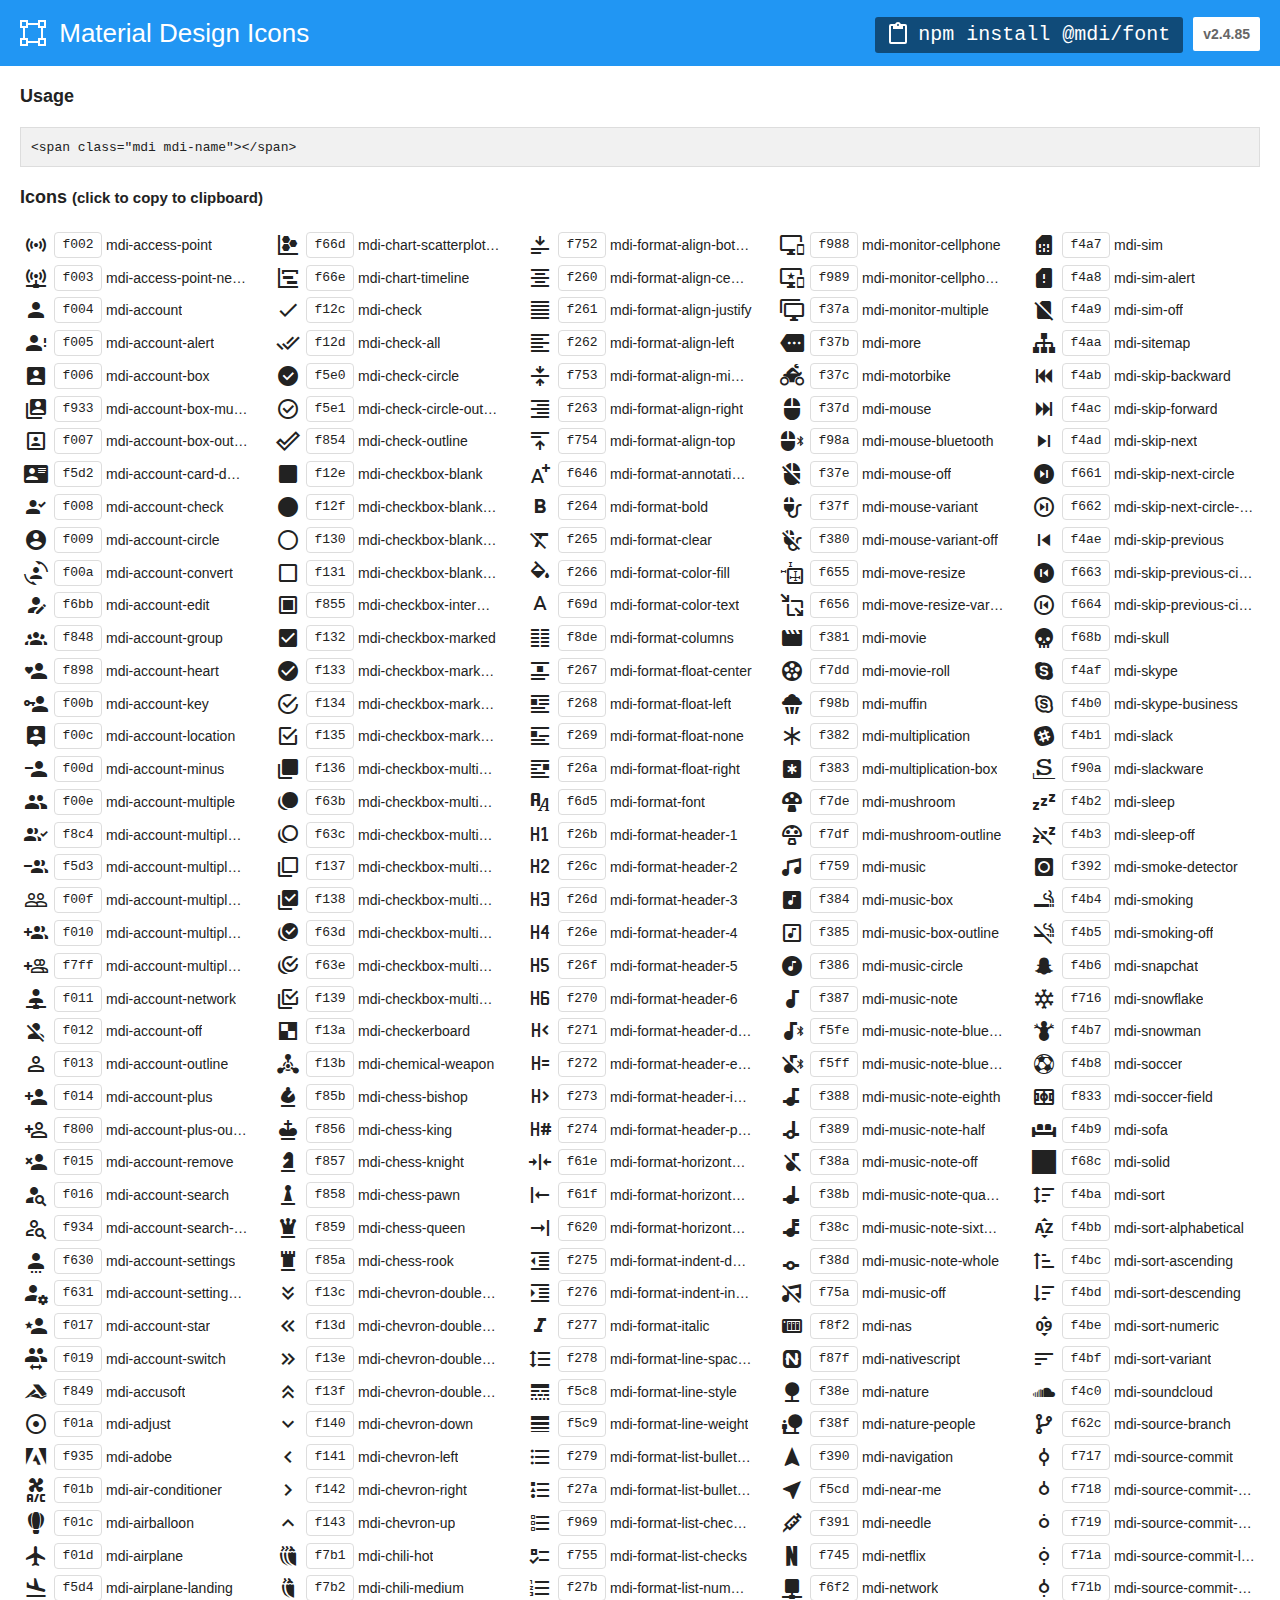
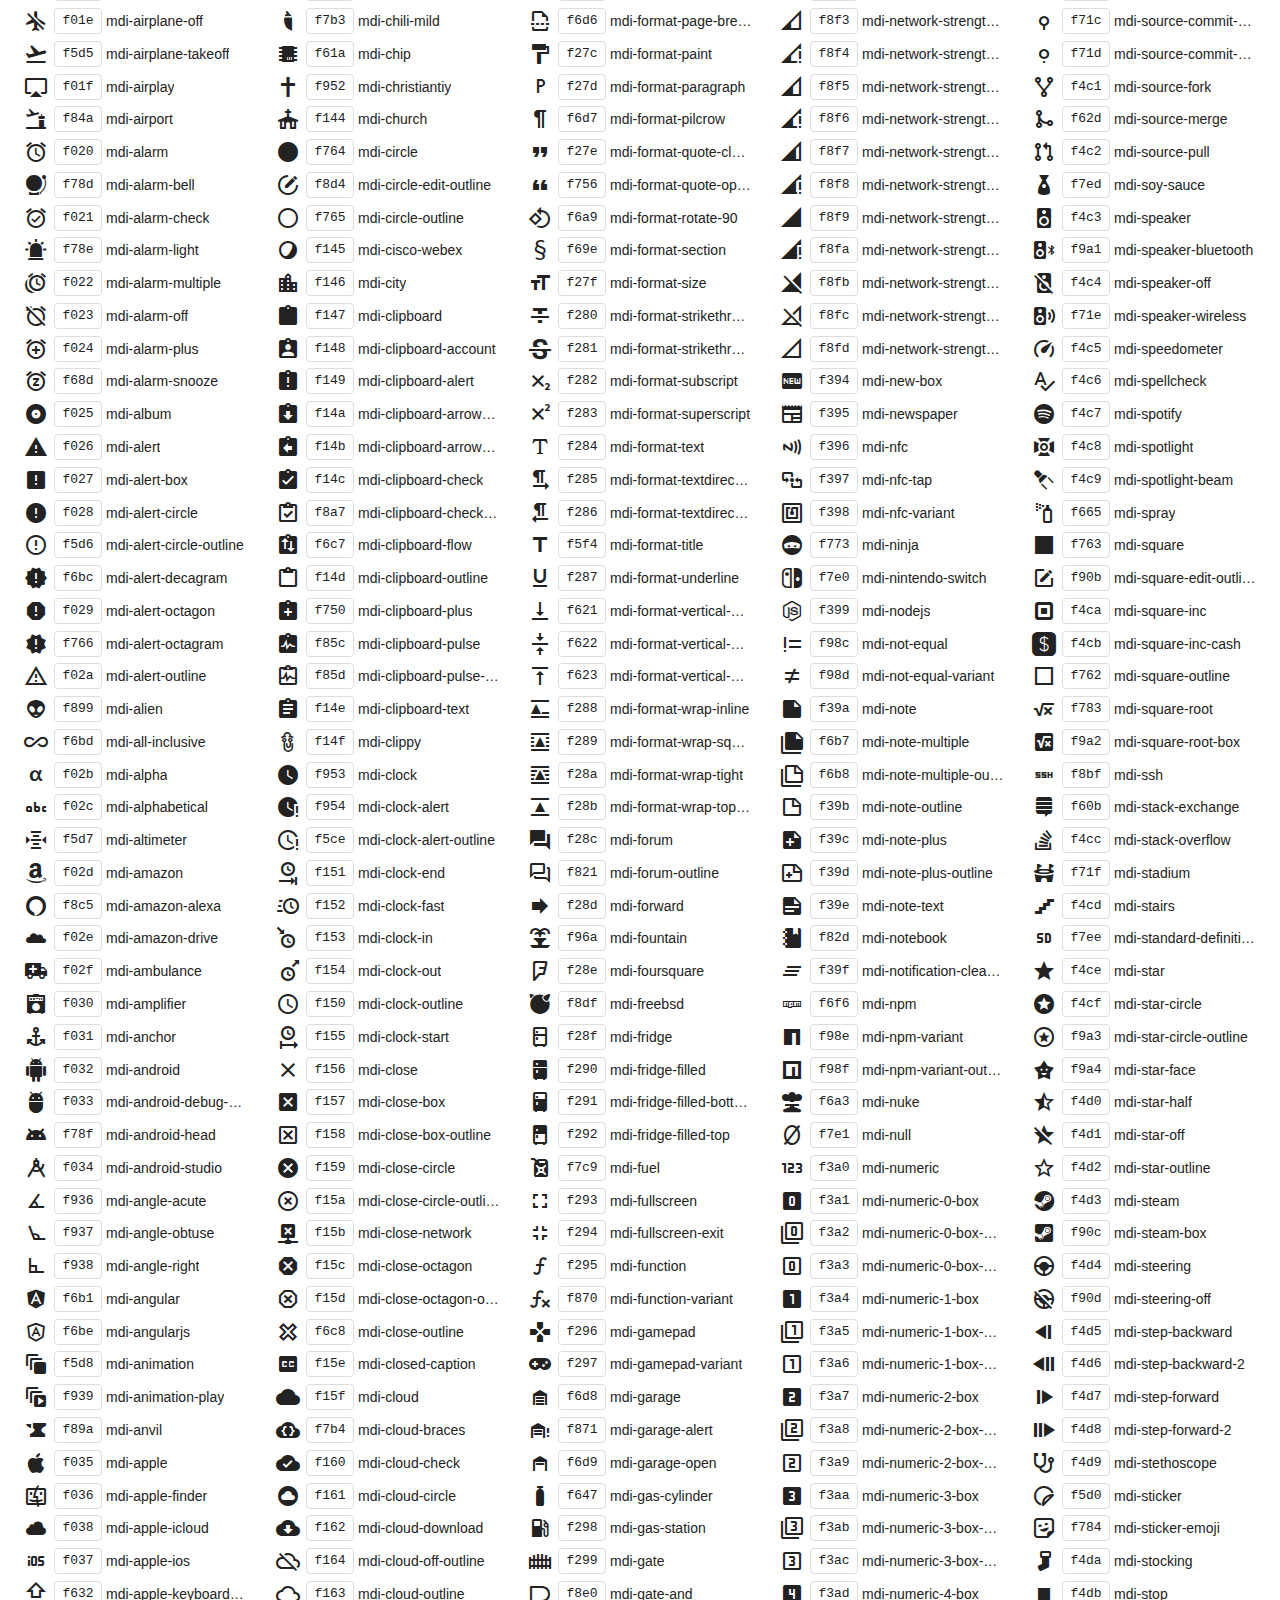
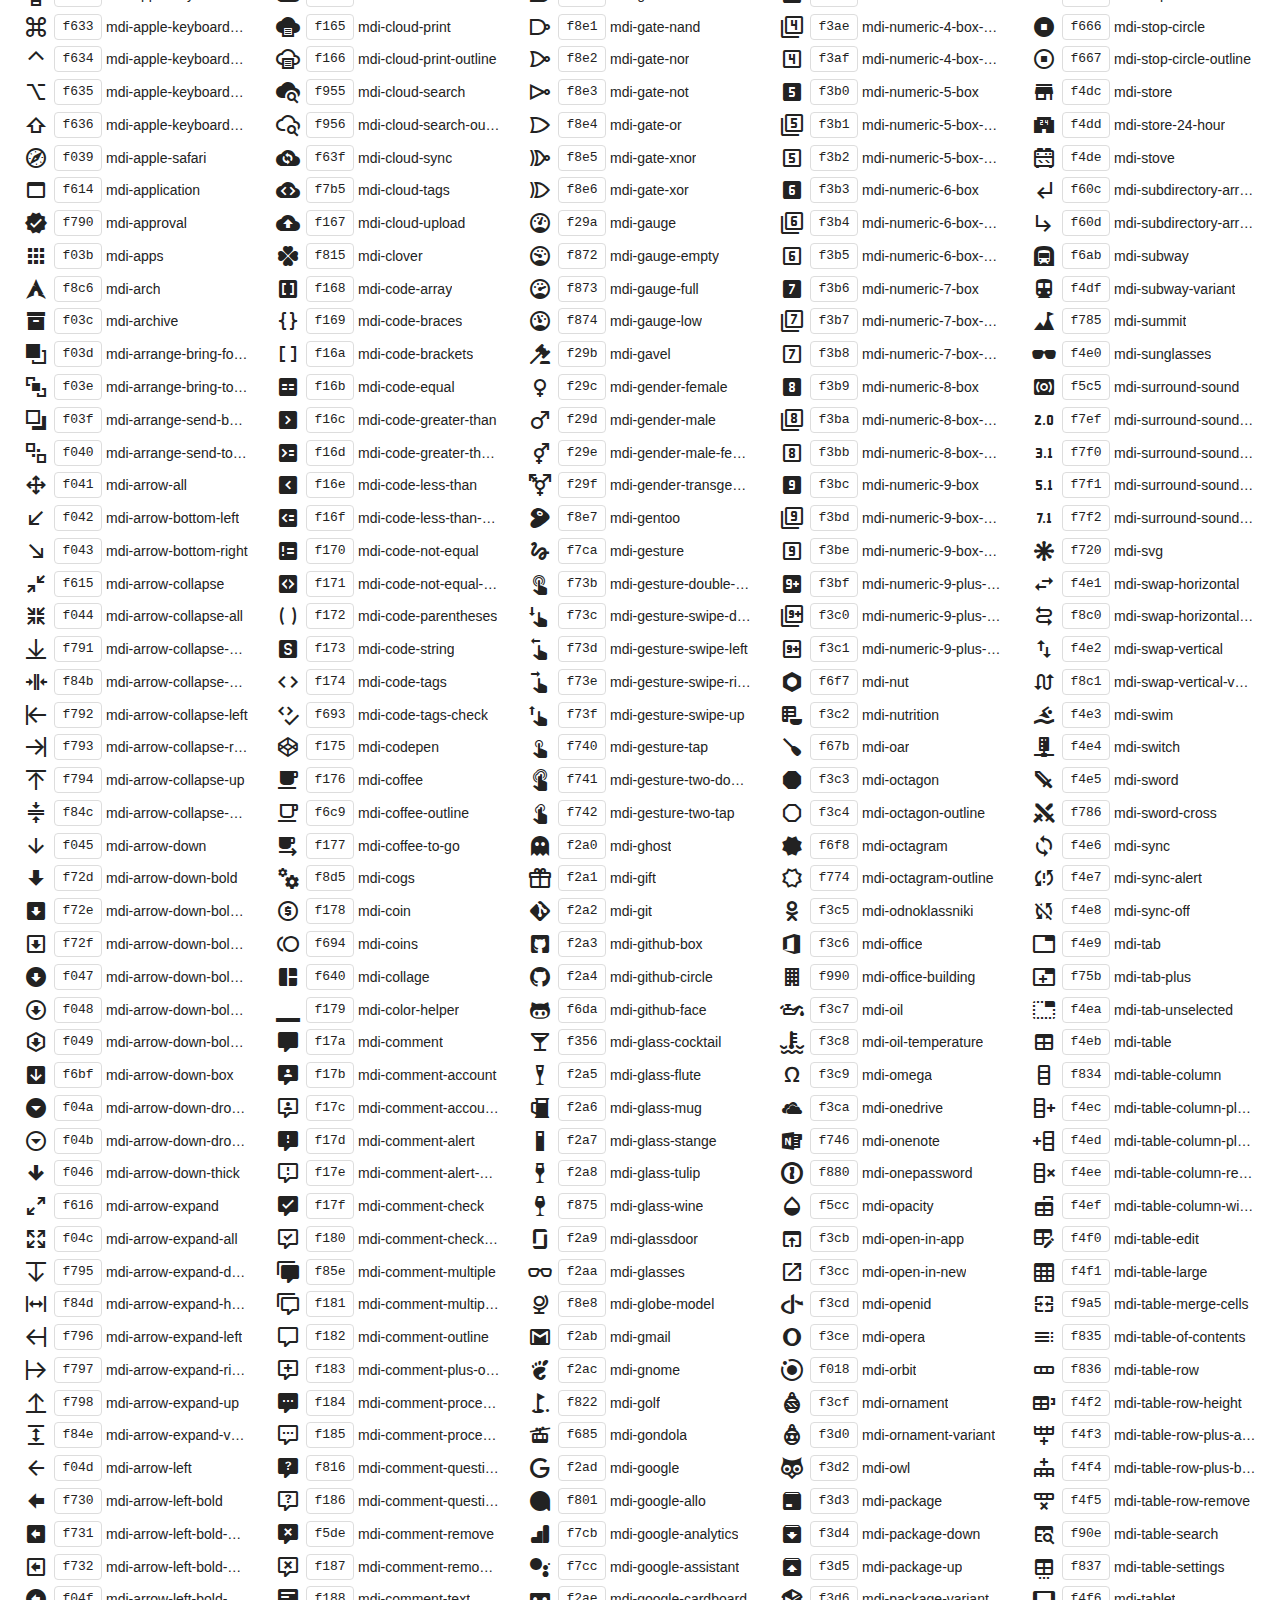
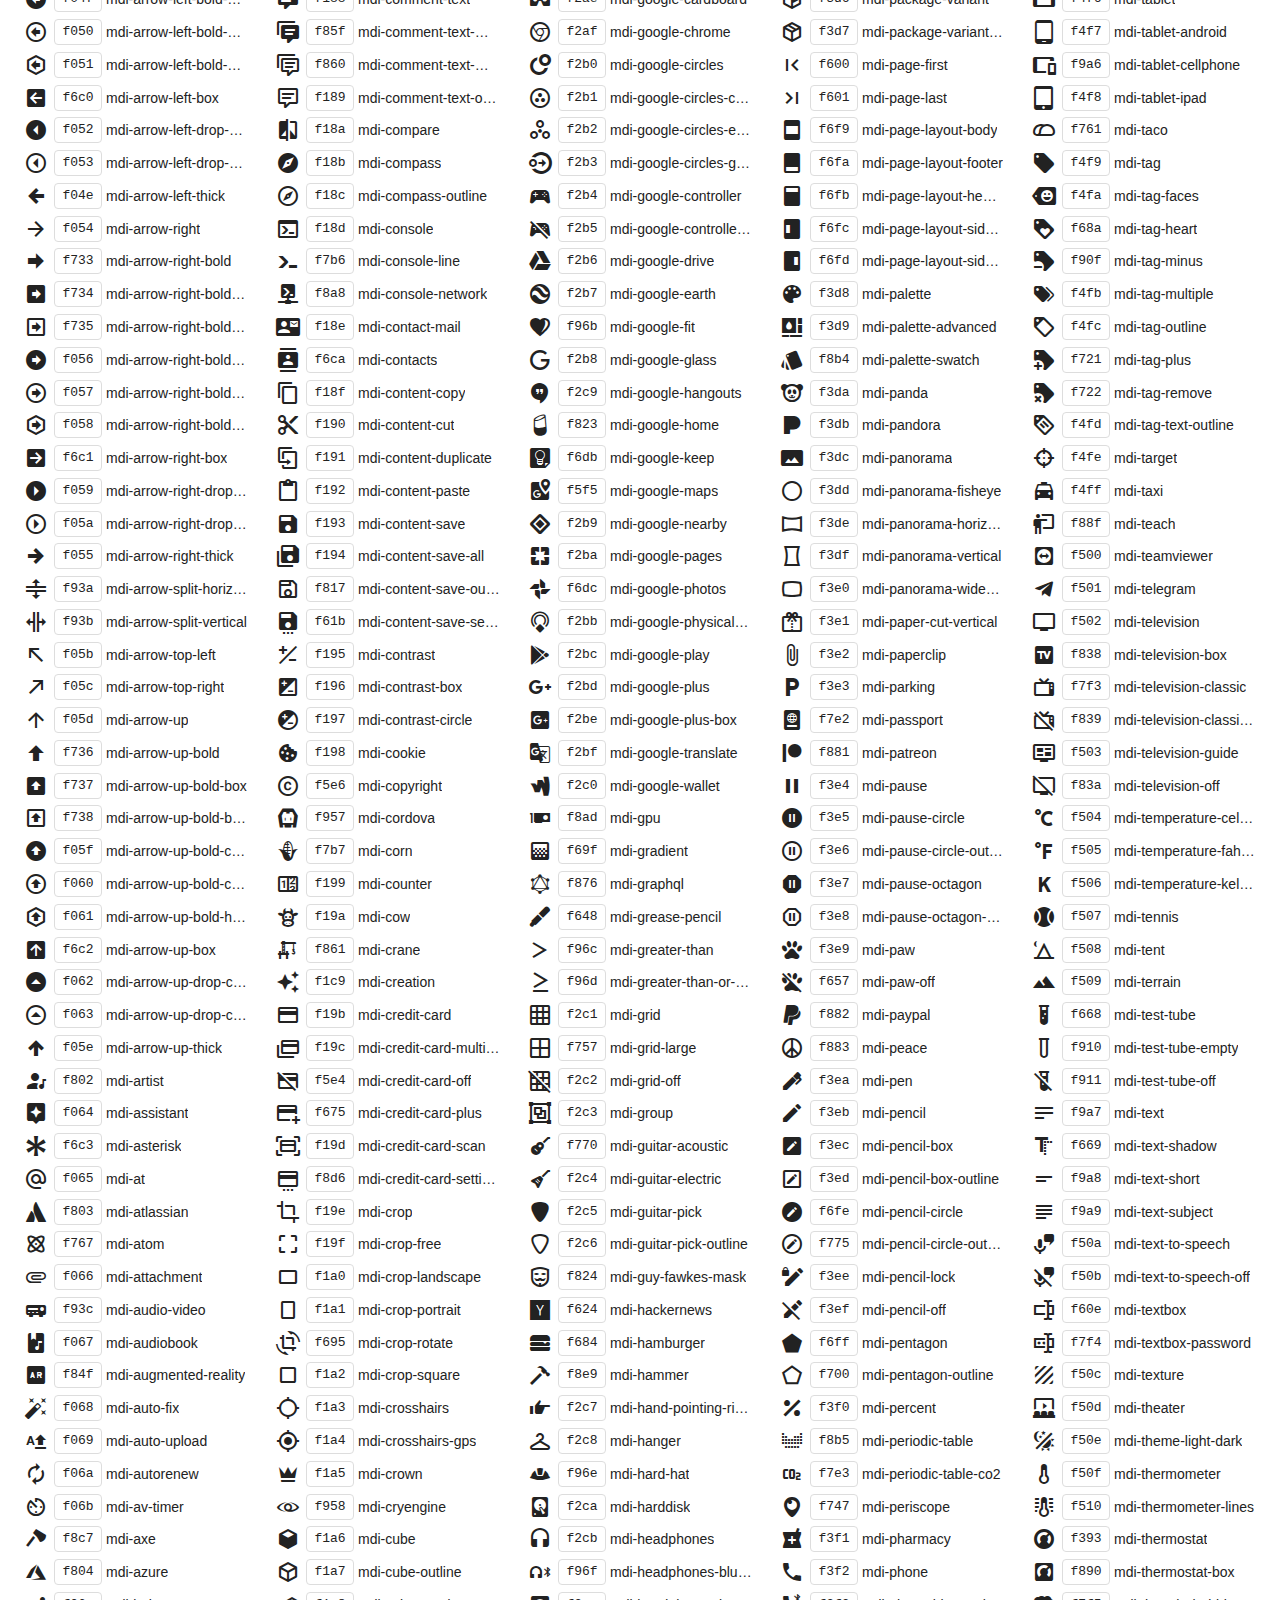
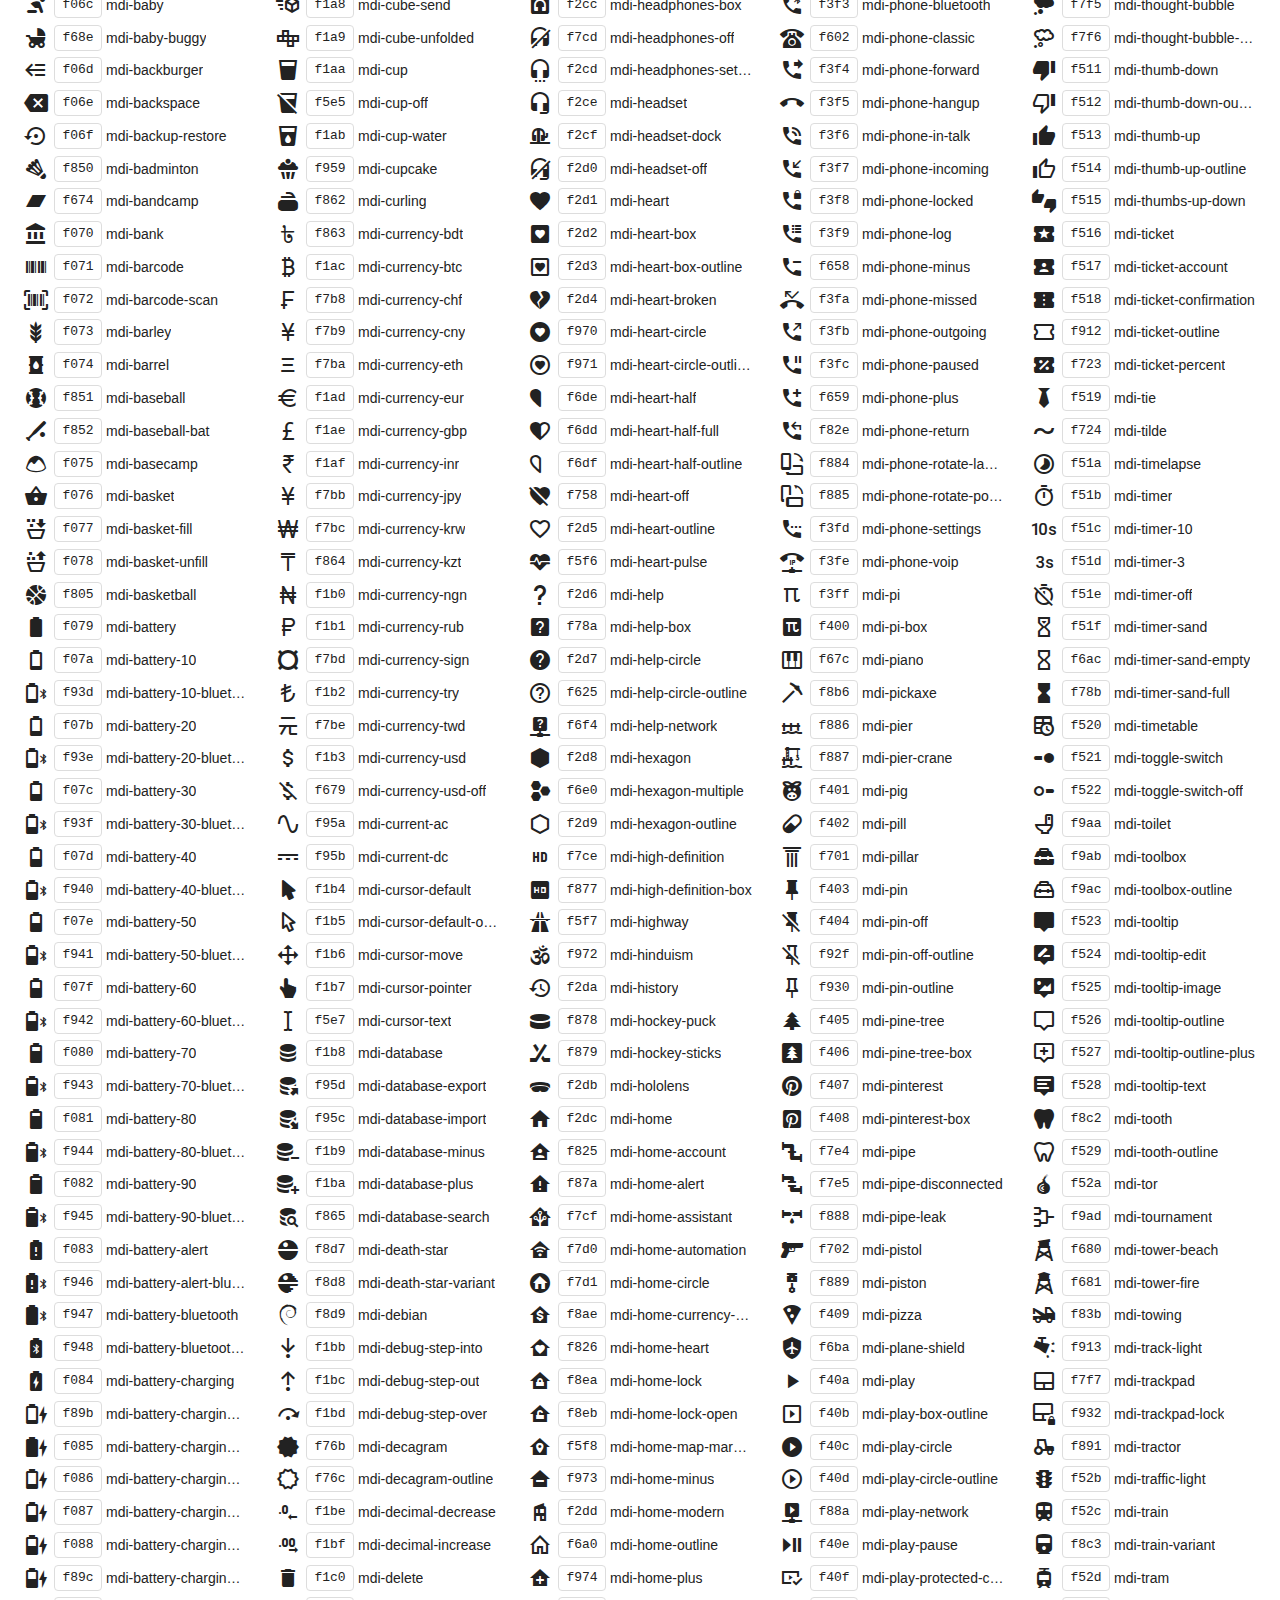
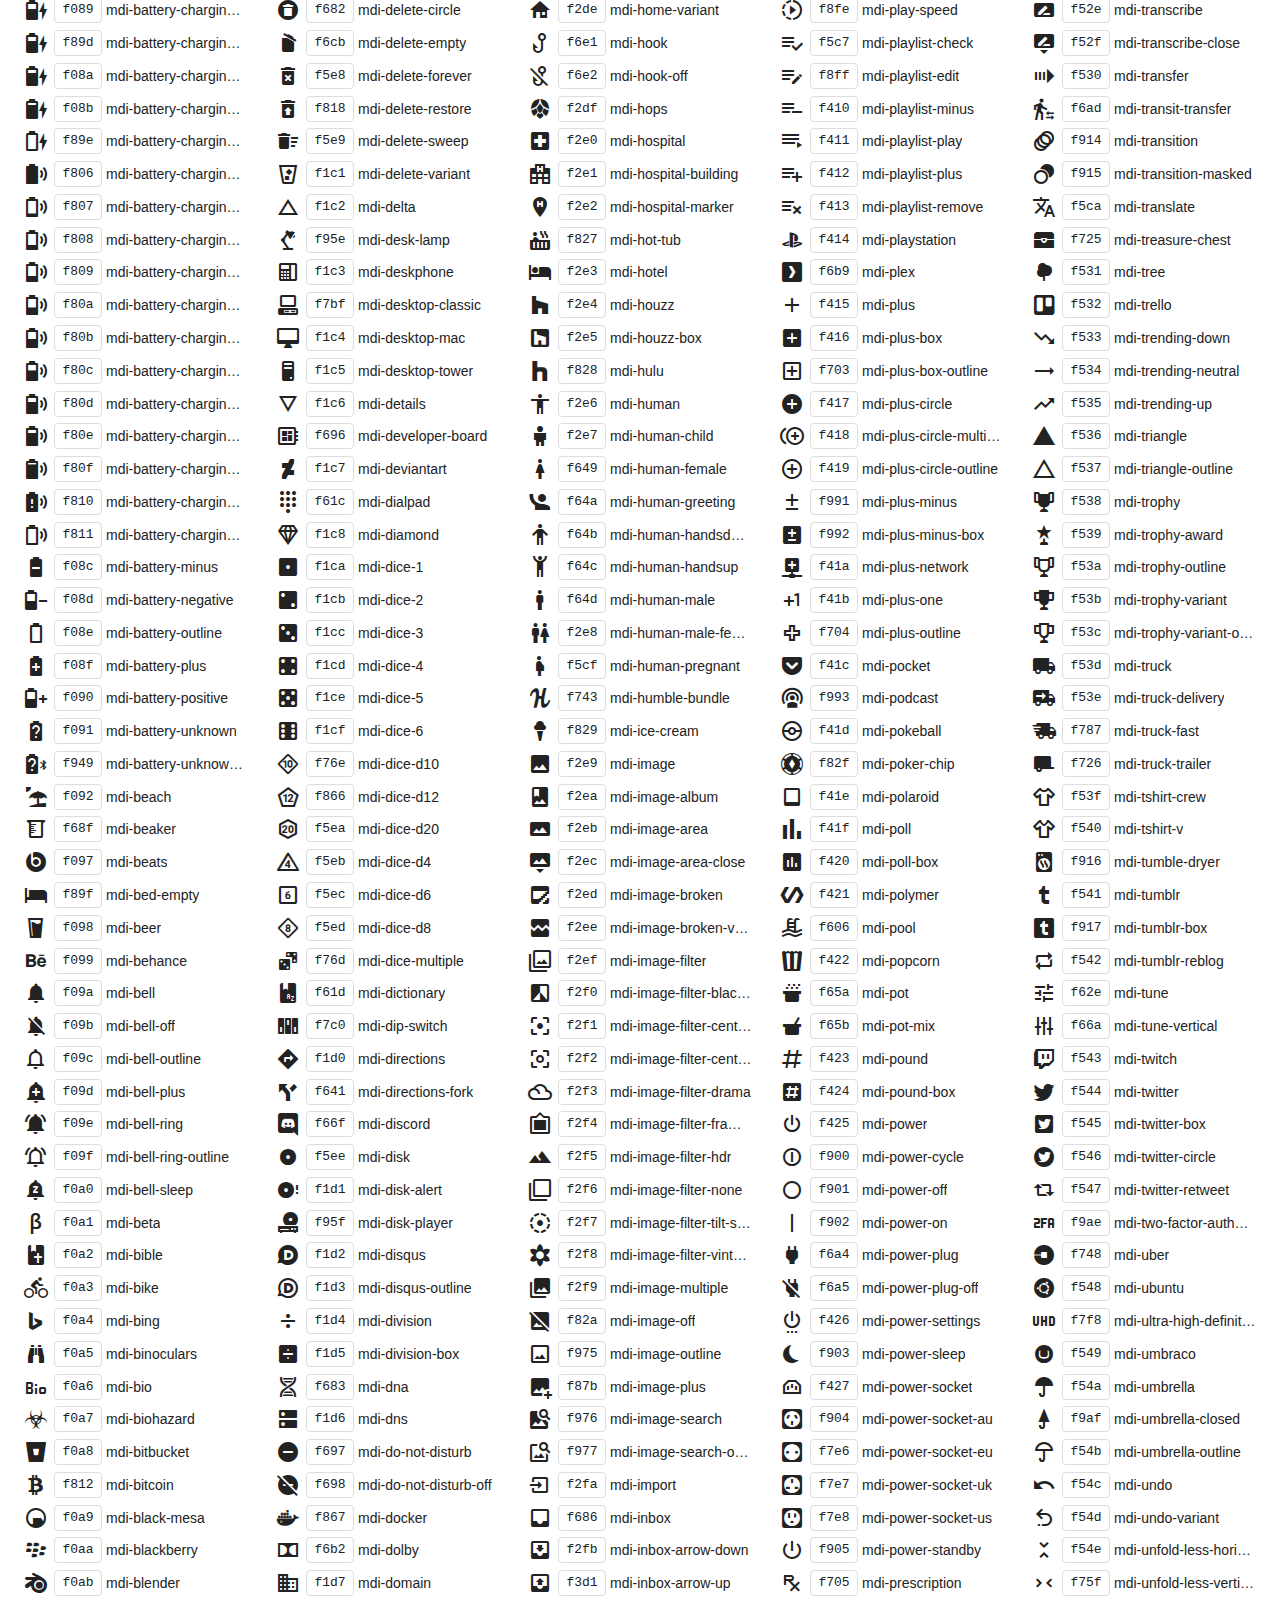
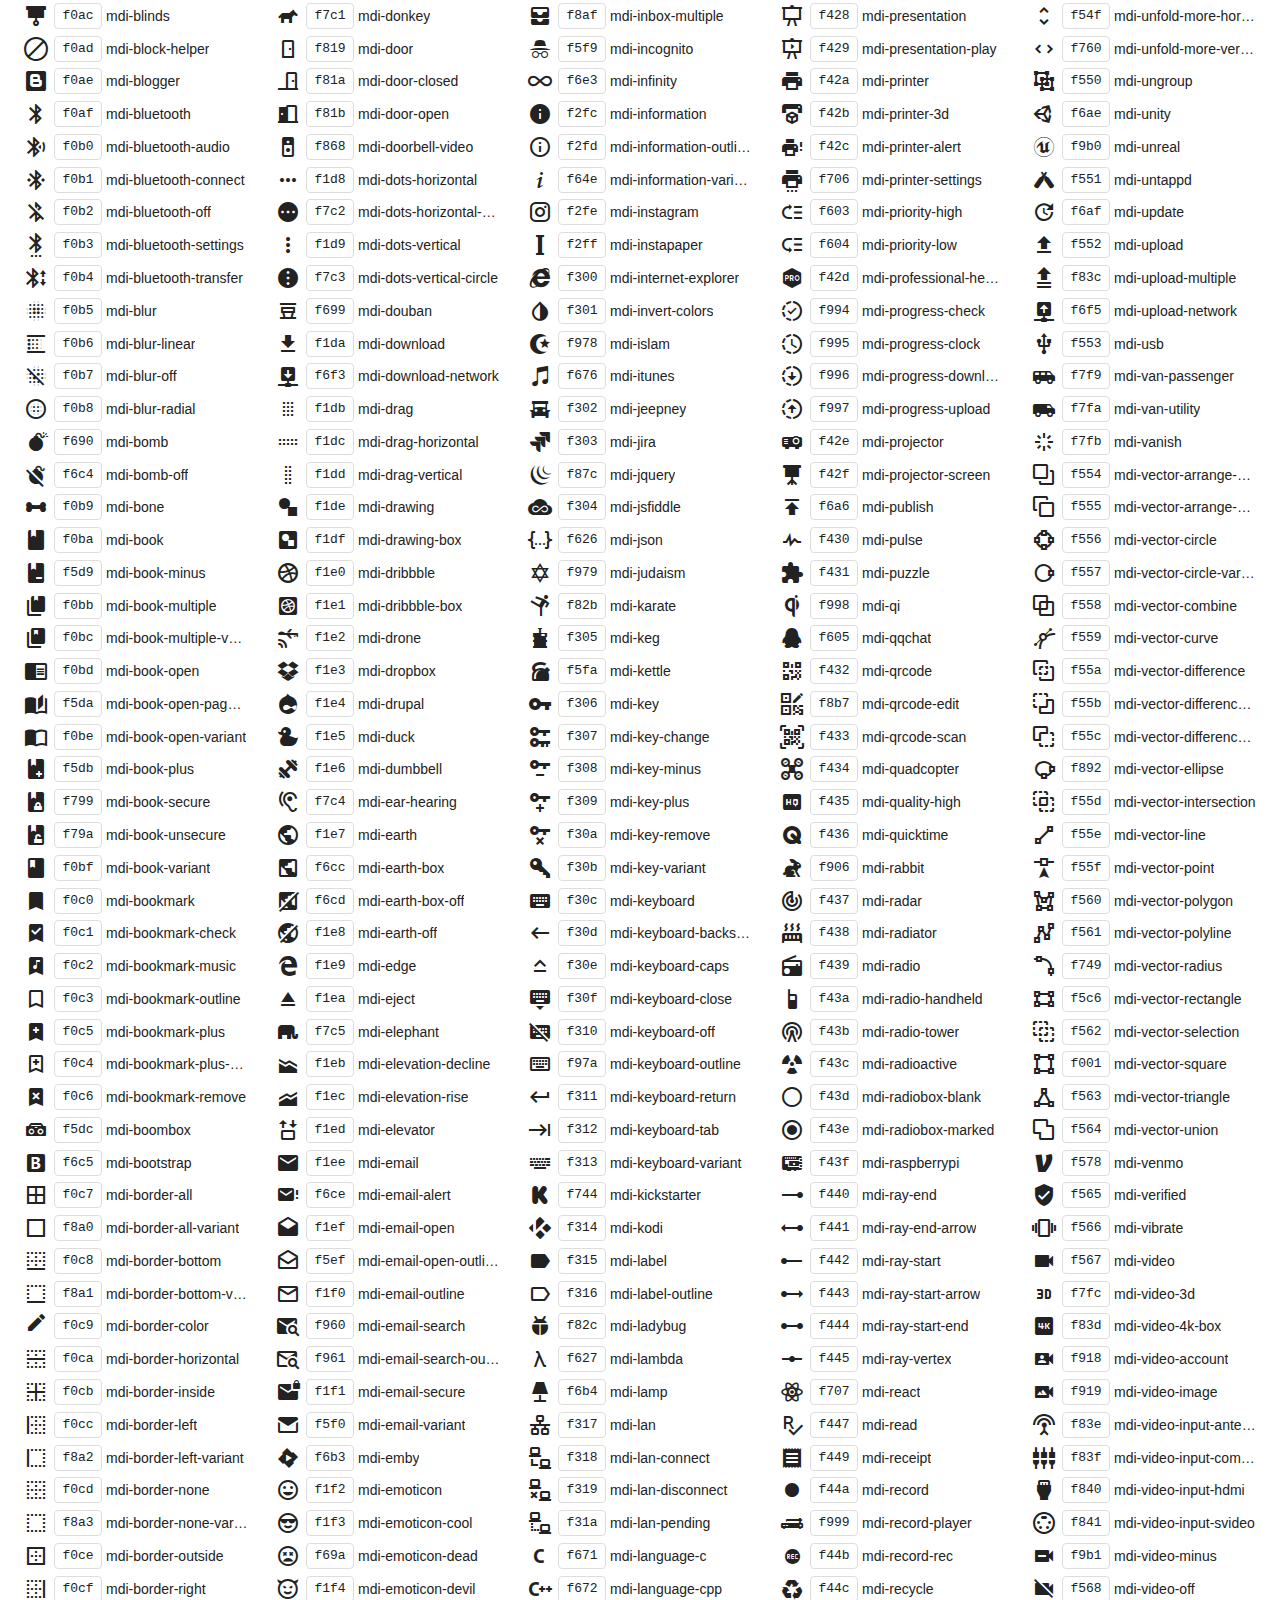
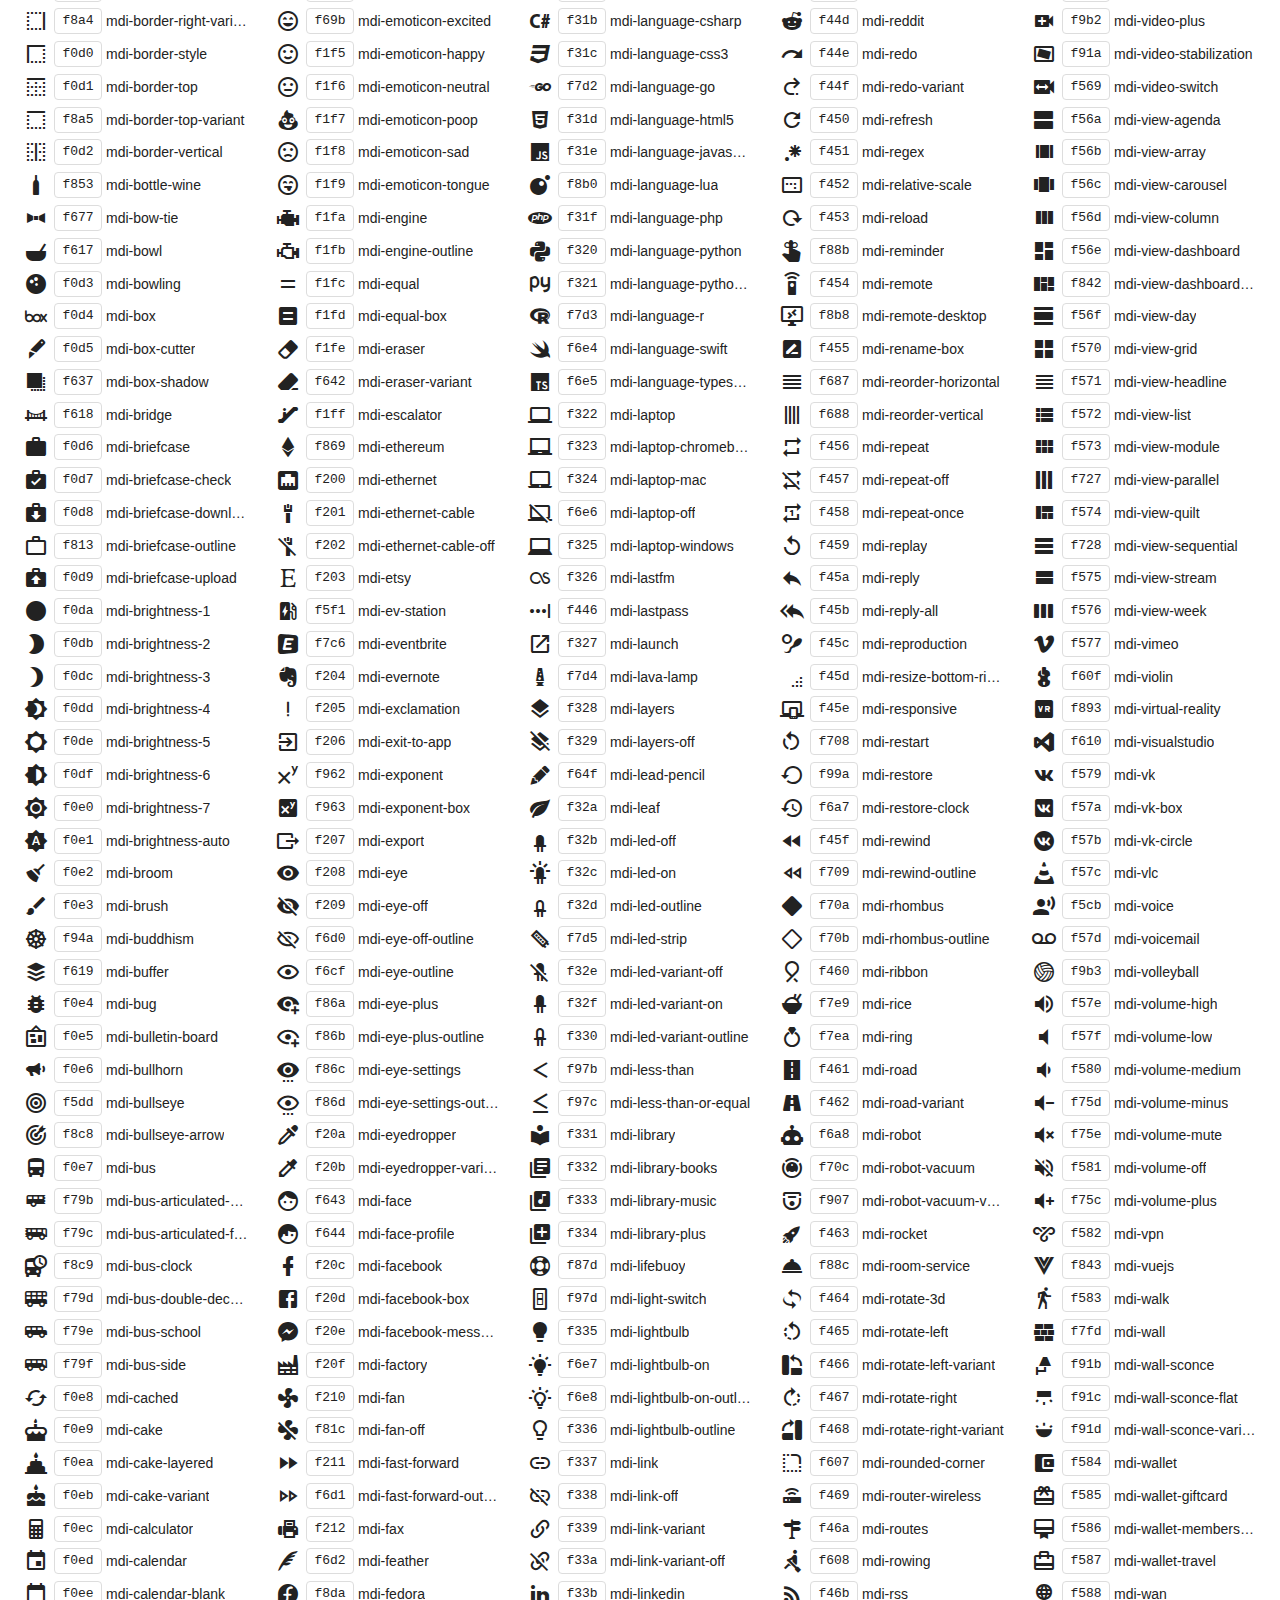
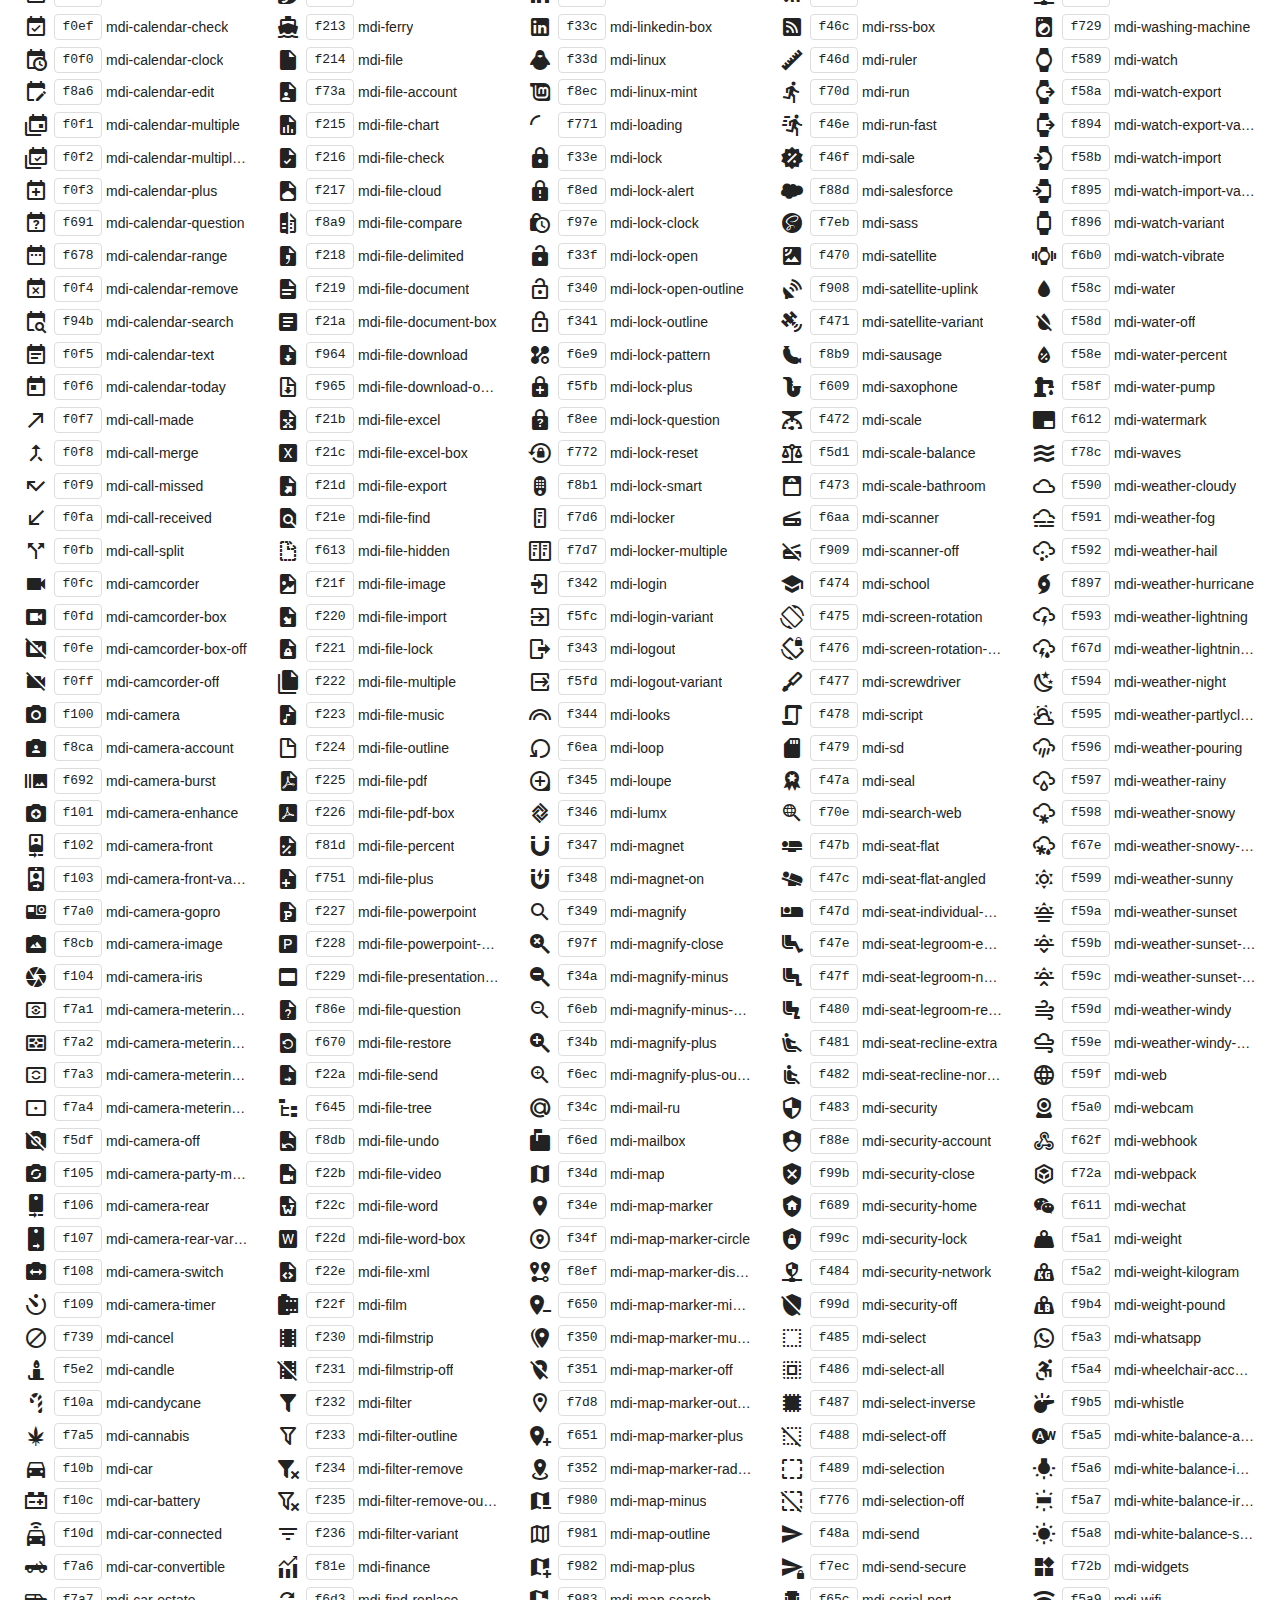
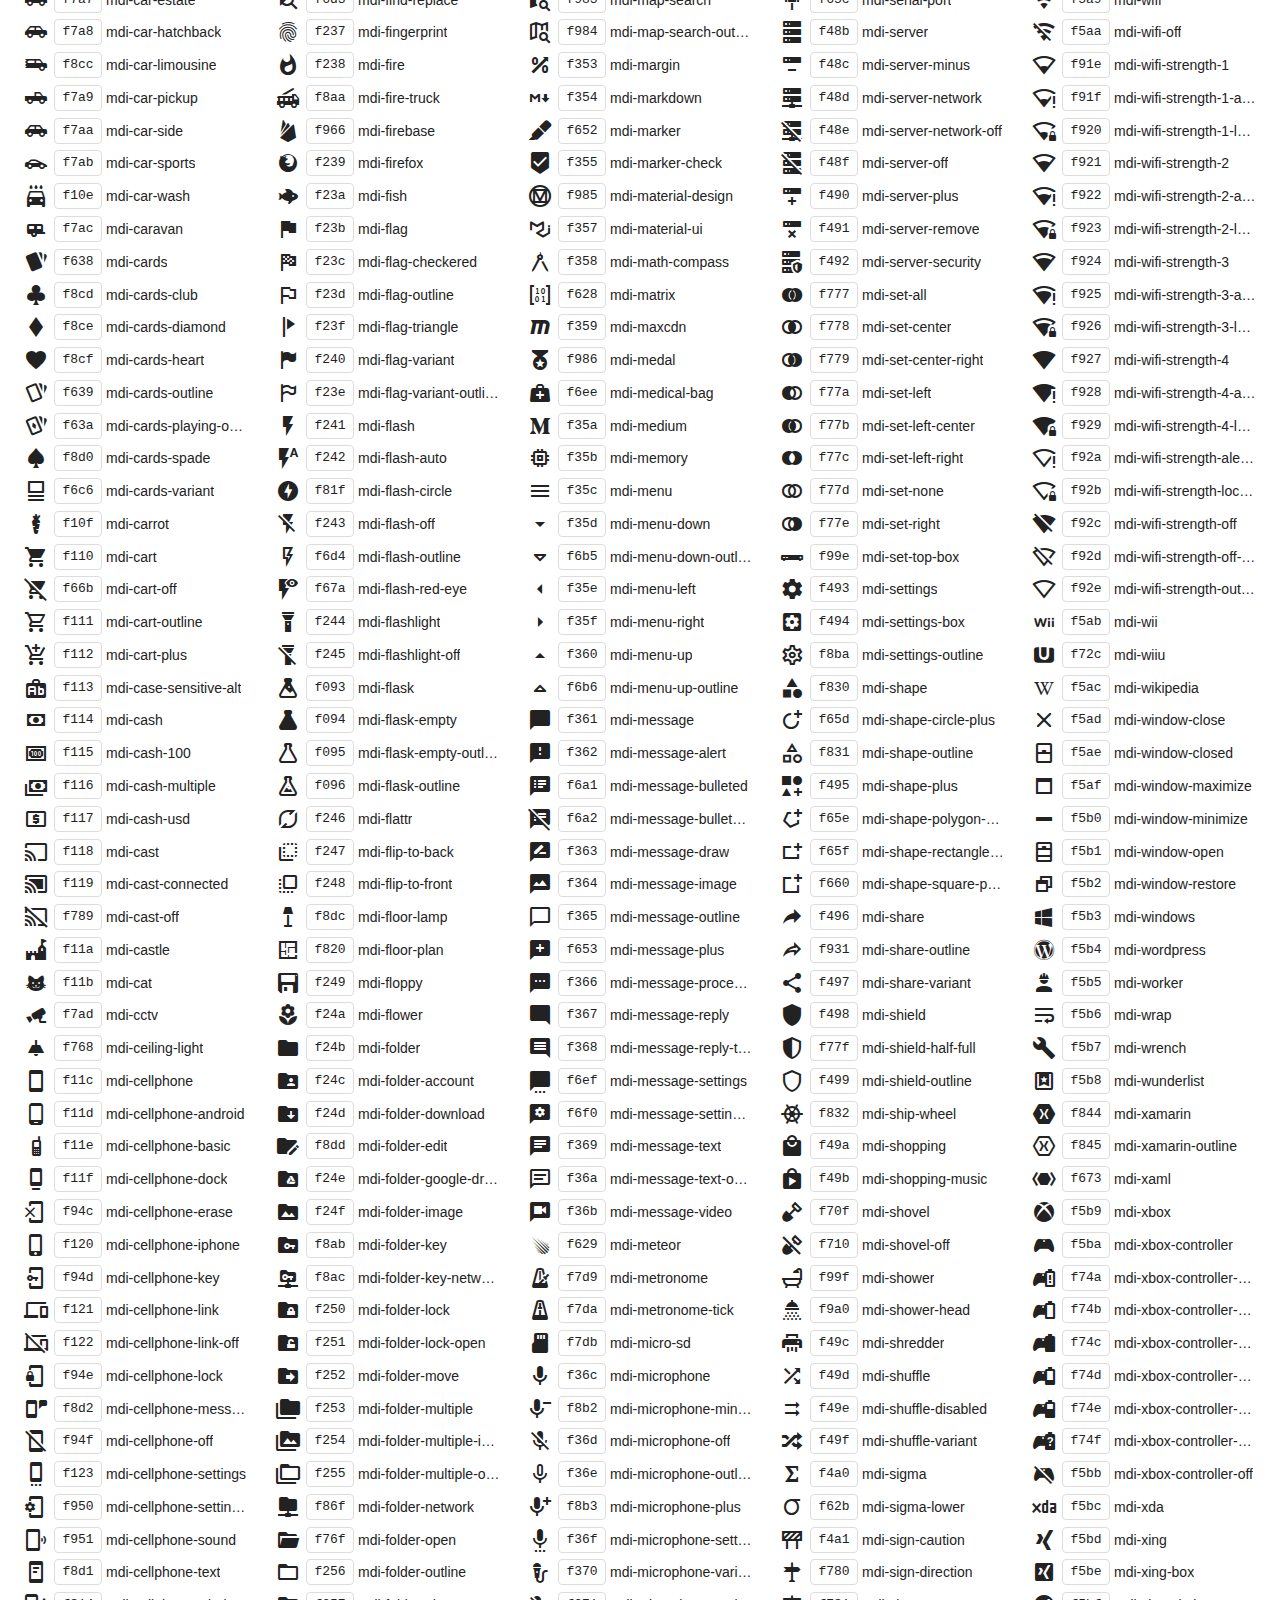
<file: font/node_modules/@mdi/font/preview.html>
﻿<!doctype html>
<html>
<head>
    <meta charset="utf-8" />
    <title>Material Design Icons</title>
    <style>
        * {
            margin: 0;
            padding: 0;
        }

        body {
            margin: 0;
            padding: 0;
            background: #fff;
            color: #222;
        }

        h1, h2, h3, p, div, footer {
            font-family: "Helvetica Neue", Arial, sans-serif;
        }

        h1 {
            padding: 20px 20px 16px 20px;
            font-size: 26px;
            line-height: 26px;
            font-weight: normal;
            color: #FFF;
            background-color: #2196F3;
        }

        h1 svg {
            vertical-align: middle;
            width: 26px;
            height: 26px;
            margin: 0 6px 4px 0;
        }

        h1 svg path {
            fill: #FFF;
        }

        h1 .version {
            font-size: 14px;
            background: #FFF;
            padding: 4px 10px;
            float: right;
            border-radius: 2px;
            margin: -3px 0 0 0;
            color: #666;
            font-weight: bold;
        }

        h1 .version::before {
            content: 'v';
        }

        h1 code {
            font-size: 20px;
            background: rgba(0,0,0,0.5);
            padding: 4px 12px;
            border-radius: 3px;
            float: right;
            margin: -3px 10px 0 0;
            border: 1px solid transparent;
            cursor: pointer;
        }

        h1 code:hover {
            border: 1px solid #FFF;
        }

        h1 code svg {
            width: 24px;
            height: 24px;
            margin: -1px -4px 0 -2px
        }

        h2 {
            font-size: 18px;
            padding: 20px;
        }

        h3 {
            font-size: 14px;
            padding: 10px 20px 0 20px;
            font-weight: bold;
        }

        p {
            padding: 10px 20px;
        }

        p code {
            display: inline-block;
            vertical-align: middle;
            background: #F1F1F1;
            padding: 3px 5px;
            border-radius: 3px;
            border: 1px solid #DDD;
        }

        p i.mdi {
            vertical-align: middle;
            border-radius: 4px;
            display: inline-block;
        }

        p i.mdi.dark-demo {
            background: #333;
        }

        p.note {
            color: #999;
            font-size: 14px;
            padding: 0 20px 5px 20px;
        }

        .icons {
            padding: 0 20px 10px 20px;
            -webkit-column-count: 5;
            -moz-column-count: 5;
            column-count: 5;
            -webkit-column-gap: 20px;
            -moz-column-gap: 20px;
            column-gap: 20px;
        }

        .icons div {
            line-height: 2em;
        }

        .icons div span {
            cursor: pointer;
            font-size: 14px;
            text-overflow: ellipsis;
            display: inline-block;
            max-width: calc(100% - 90px);
            overflow: hidden;
            vertical-align: middle;
            white-space: nowrap;
        }

        .icons div code:hover,
        .icons div span:hover,
        .icons div i:hover {
            color: #3c90be;
        }

        .icons div code:hover {
            border-color: #3c90be;
        }

        .icons div code {
            border: 1px solid #DDD;
            width: 46px;
            margin-left: 2px;
            margin-right: 4px;
            border-radius: 4px;
            display: inline-block;
            vertical-align: middle;
            text-align: center;
            line-height: 24px;
            cursor: pointer;
        }

        .icons div i {
            display: inline-block;
            width: 32px;
            height: 24px;
            text-align: center;
            vertical-align: middle;
            cursor: pointer;
            line-height: 24px;
        }

        .icons .mdi:before {
            font-size: 24px;
        }

        pre {
            margin: 0 20px;
            font-family: Consolas, monospace;
            padding: 10px;
            border: 1px solid #DDD;
            background: #F1F1F1;
        }

        div.copied {
            position: fixed;
            top: 100px;
            left: 50%;
            width: 200px;
            text-align: center;
            color: #3c763d;
            background-color: #dff0d8;
            border: 1px solid #d6e9c6;
            padding: 10px 15px;
            border-radius: 4px;
            margin-left: -100px;
            box-shadow: 0 0 10px rgba(0, 0, 0, 0.2);
        }

        footer {
            padding: 20px;
            color: #666;
            border-top: 1px solid #DDD;
            background: #F1F1F1;
        }

        footer a {
            color: #e91e63;
            text-decoration: none;
        }
    </style>
    <link href="css/materialdesignicons.min.css" media="all" rel="stylesheet" type="text/css" />
</head>
<body>
    <h1>
        <svg>
            <path d="M0,0H8V3H18V0H26V8H23V18H26V26H18V23H8V21H18V18H21V8H18V5H8V8H5V18H8V26H0V18H3V8H0V0M2,2V6H6V2H2M2,20V24H6V20H2M20,2V6H24V2H20M20,20V24H24V20H20Z"></path>
        </svg>
        Material Design Icons
        <span class="version">2.4.85</span>
        <code id="npm" title="Copy to Clipboard">
            <svg viewBox="0 0 24 24">
                <path d="M19,20H5V4H7V7H17V4H19M12,2A1,1 0 0,1 13,3A1,1 0 0,1 12,4A1,1 0 0,1 11,3A1,1 0 0,1 12,2M19,2H14.82C14.4,0.84 13.3,0 12,0C10.7,0 9.6,0.84 9.18,2H5A2,2 0 0,0 3,4V20A2,2 0 0,0 5,22H19A2,2 0 0,0 21,20V4A2,2 0 0,0 19,2Z" />
            </svg>
            npm install @mdi/font
        </code>
    </h1>

    <h2>Usage</h2>
    <pre><code>&lt;span class=&quot;mdi mdi-<span id="name">name</span>&quot;&gt;&lt;/span&gt;</code></pre>

    <h2>Icons <small>(click to copy to clipboard)</small></h2>
    <div class="icons" id="icons"></div>

    <h2>Extras</h2>

    <p>The helper CSS classes are listed below.</p>

    <h3>Size</h3>

    <p>
        <code>mdi-18px</code> <i class="mdi mdi-18px mdi-account"></i>
        <code>mdi-24px</code> <i class="mdi mdi-24px mdi-account"></i>
        <code>mdi-36px</code> <i class="mdi mdi-36px mdi-account"></i>
        <code>mdi-48px</code> <i class="mdi mdi-48px mdi-account"></i>
    </p>

    <h3>Rotate</h3>

    <p>
        <i class="mdi mdi-48px mdi-account"></i>
        <code>mdi-rotate-45</code> <i class="mdi mdi-48px mdi-rotate-45 mdi-account"></i>
        <code>mdi-rotate-90</code> <i class="mdi mdi-48px mdi-rotate-90 mdi-account"></i>
        <code>mdi-rotate-135</code> <i class="mdi mdi-48px mdi-rotate-135 mdi-account"></i>
        <code>mdi-rotate-180</code> <i class="mdi mdi-48px mdi-rotate-180 mdi-account"></i>
        <code>mdi-rotate-225</code> <i class="mdi mdi-48px mdi-rotate-225 mdi-account"></i>
        <code>mdi-rotate-270</code> <i class="mdi mdi-48px mdi-rotate-270 mdi-account"></i>
        <code>mdi-rotate-315</code> <i class="mdi mdi-48px mdi-rotate-315 mdi-account"></i>
    </p>

    <h3>Flip</h3>

    <p>
        <i class="mdi mdi-48px mdi-account-alert"></i>
        <code>mdi-flip-h</code> <i class="mdi mdi-48px mdi-flip-h mdi-account-alert"></i>
        <code>mdi-flip-v</code> <i class="mdi mdi-48px mdi-flip-v mdi-account-alert"></i>
    </p>

    <p class="note"><strong>Note:</strong> We do not include the ability to use <code>mdi-flip-*</code> and <code>mdi-rotate-*</code> at the same time.</p>

    <h3>Spin</h3>

    <p>
        <code>mdi-spin</code> <i class="mdi mdi-48px mdi-spin mdi-loading"></i>
        <code>mdi-spin</code> <i class="mdi mdi-48px mdi-spin mdi-star"></i>
    </p>

    <h3>Color</h3>

    <p style="padding-bottom:20px;">
        <code>mdi-light</code> <i class="mdi mdi-48px mdi-light mdi-account dark-demo"></i>
        <code>mdi-light mdi-inactive</code> <i class="mdi mdi-48px mdi-light mdi-inactive mdi-account dark-demo"></i>
        <code>mdi-dark</code> <i class="mdi mdi-48px mdi-dark mdi-account"></i>
        <code>mdi-dark mdi-inactive</code> <i class="mdi mdi-48px mdi-dark mdi-inactive mdi-account"></i>
    </p>

    <footer>
        Generated with <a href="https://github.com/sapegin/grunt-webfont">grunt-webfont</a> at <a href="http://materialdesignicons.com/">MaterialDesignIcons.com</a>.
        <a href="https://www.npmjs.com/org/mdi" target="_blank">NPM @mdi Organization</a>.
    </footer>

    <script type="text/javascript">
        (function () {
            var icons = [{"name":"access-point","hex":"f002"},{"name":"access-point-network","hex":"f003"},{"name":"account","hex":"f004"},{"name":"account-alert","hex":"f005"},{"name":"account-box","hex":"f006"},{"name":"account-box-multiple","hex":"f933"},{"name":"account-box-outline","hex":"f007"},{"name":"account-card-details","hex":"f5d2"},{"name":"account-check","hex":"f008"},{"name":"account-circle","hex":"f009"},{"name":"account-convert","hex":"f00a"},{"name":"account-edit","hex":"f6bb"},{"name":"account-group","hex":"f848"},{"name":"account-heart","hex":"f898"},{"name":"account-key","hex":"f00b"},{"name":"account-location","hex":"f00c"},{"name":"account-minus","hex":"f00d"},{"name":"account-multiple","hex":"f00e"},{"name":"account-multiple-check","hex":"f8c4"},{"name":"account-multiple-minus","hex":"f5d3"},{"name":"account-multiple-outline","hex":"f00f"},{"name":"account-multiple-plus","hex":"f010"},{"name":"account-multiple-plus-outline","hex":"f7ff"},{"name":"account-network","hex":"f011"},{"name":"account-off","hex":"f012"},{"name":"account-outline","hex":"f013"},{"name":"account-plus","hex":"f014"},{"name":"account-plus-outline","hex":"f800"},{"name":"account-remove","hex":"f015"},{"name":"account-search","hex":"f016"},{"name":"account-search-outline","hex":"f934"},{"name":"account-settings","hex":"f630"},{"name":"account-settings-variant","hex":"f631"},{"name":"account-star","hex":"f017"},{"name":"account-switch","hex":"f019"},{"name":"accusoft","hex":"f849"},{"name":"adjust","hex":"f01a"},{"name":"adobe","hex":"f935"},{"name":"air-conditioner","hex":"f01b"},{"name":"airballoon","hex":"f01c"},{"name":"airplane","hex":"f01d"},{"name":"airplane-landing","hex":"f5d4"},{"name":"airplane-off","hex":"f01e"},{"name":"airplane-takeoff","hex":"f5d5"},{"name":"airplay","hex":"f01f"},{"name":"airport","hex":"f84a"},{"name":"alarm","hex":"f020"},{"name":"alarm-bell","hex":"f78d"},{"name":"alarm-check","hex":"f021"},{"name":"alarm-light","hex":"f78e"},{"name":"alarm-multiple","hex":"f022"},{"name":"alarm-off","hex":"f023"},{"name":"alarm-plus","hex":"f024"},{"name":"alarm-snooze","hex":"f68d"},{"name":"album","hex":"f025"},{"name":"alert","hex":"f026"},{"name":"alert-box","hex":"f027"},{"name":"alert-circle","hex":"f028"},{"name":"alert-circle-outline","hex":"f5d6"},{"name":"alert-decagram","hex":"f6bc"},{"name":"alert-octagon","hex":"f029"},{"name":"alert-octagram","hex":"f766"},{"name":"alert-outline","hex":"f02a"},{"name":"alien","hex":"f899"},{"name":"all-inclusive","hex":"f6bd"},{"name":"alpha","hex":"f02b"},{"name":"alphabetical","hex":"f02c"},{"name":"altimeter","hex":"f5d7"},{"name":"amazon","hex":"f02d"},{"name":"amazon-alexa","hex":"f8c5"},{"name":"amazon-drive","hex":"f02e"},{"name":"ambulance","hex":"f02f"},{"name":"amplifier","hex":"f030"},{"name":"anchor","hex":"f031"},{"name":"android","hex":"f032"},{"name":"android-debug-bridge","hex":"f033"},{"name":"android-head","hex":"f78f"},{"name":"android-studio","hex":"f034"},{"name":"angle-acute","hex":"f936"},{"name":"angle-obtuse","hex":"f937"},{"name":"angle-right","hex":"f938"},{"name":"angular","hex":"f6b1"},{"name":"angularjs","hex":"f6be"},{"name":"animation","hex":"f5d8"},{"name":"animation-play","hex":"f939"},{"name":"anvil","hex":"f89a"},{"name":"apple","hex":"f035"},{"name":"apple-finder","hex":"f036"},{"name":"apple-icloud","hex":"f038"},{"name":"apple-ios","hex":"f037"},{"name":"apple-keyboard-caps","hex":"f632"},{"name":"apple-keyboard-command","hex":"f633"},{"name":"apple-keyboard-control","hex":"f634"},{"name":"apple-keyboard-option","hex":"f635"},{"name":"apple-keyboard-shift","hex":"f636"},{"name":"apple-safari","hex":"f039"},{"name":"application","hex":"f614"},{"name":"approval","hex":"f790"},{"name":"apps","hex":"f03b"},{"name":"arch","hex":"f8c6"},{"name":"archive","hex":"f03c"},{"name":"arrange-bring-forward","hex":"f03d"},{"name":"arrange-bring-to-front","hex":"f03e"},{"name":"arrange-send-backward","hex":"f03f"},{"name":"arrange-send-to-back","hex":"f040"},{"name":"arrow-all","hex":"f041"},{"name":"arrow-bottom-left","hex":"f042"},{"name":"arrow-bottom-right","hex":"f043"},{"name":"arrow-collapse","hex":"f615"},{"name":"arrow-collapse-all","hex":"f044"},{"name":"arrow-collapse-down","hex":"f791"},{"name":"arrow-collapse-horizontal","hex":"f84b"},{"name":"arrow-collapse-left","hex":"f792"},{"name":"arrow-collapse-right","hex":"f793"},{"name":"arrow-collapse-up","hex":"f794"},{"name":"arrow-collapse-vertical","hex":"f84c"},{"name":"arrow-down","hex":"f045"},{"name":"arrow-down-bold","hex":"f72d"},{"name":"arrow-down-bold-box","hex":"f72e"},{"name":"arrow-down-bold-box-outline","hex":"f72f"},{"name":"arrow-down-bold-circle","hex":"f047"},{"name":"arrow-down-bold-circle-outline","hex":"f048"},{"name":"arrow-down-bold-hexagon-outline","hex":"f049"},{"name":"arrow-down-box","hex":"f6bf"},{"name":"arrow-down-drop-circle","hex":"f04a"},{"name":"arrow-down-drop-circle-outline","hex":"f04b"},{"name":"arrow-down-thick","hex":"f046"},{"name":"arrow-expand","hex":"f616"},{"name":"arrow-expand-all","hex":"f04c"},{"name":"arrow-expand-down","hex":"f795"},{"name":"arrow-expand-horizontal","hex":"f84d"},{"name":"arrow-expand-left","hex":"f796"},{"name":"arrow-expand-right","hex":"f797"},{"name":"arrow-expand-up","hex":"f798"},{"name":"arrow-expand-vertical","hex":"f84e"},{"name":"arrow-left","hex":"f04d"},{"name":"arrow-left-bold","hex":"f730"},{"name":"arrow-left-bold-box","hex":"f731"},{"name":"arrow-left-bold-box-outline","hex":"f732"},{"name":"arrow-left-bold-circle","hex":"f04f"},{"name":"arrow-left-bold-circle-outline","hex":"f050"},{"name":"arrow-left-bold-hexagon-outline","hex":"f051"},{"name":"arrow-left-box","hex":"f6c0"},{"name":"arrow-left-drop-circle","hex":"f052"},{"name":"arrow-left-drop-circle-outline","hex":"f053"},{"name":"arrow-left-thick","hex":"f04e"},{"name":"arrow-right","hex":"f054"},{"name":"arrow-right-bold","hex":"f733"},{"name":"arrow-right-bold-box","hex":"f734"},{"name":"arrow-right-bold-box-outline","hex":"f735"},{"name":"arrow-right-bold-circle","hex":"f056"},{"name":"arrow-right-bold-circle-outline","hex":"f057"},{"name":"arrow-right-bold-hexagon-outline","hex":"f058"},{"name":"arrow-right-box","hex":"f6c1"},{"name":"arrow-right-drop-circle","hex":"f059"},{"name":"arrow-right-drop-circle-outline","hex":"f05a"},{"name":"arrow-right-thick","hex":"f055"},{"name":"arrow-split-horizontal","hex":"f93a"},{"name":"arrow-split-vertical","hex":"f93b"},{"name":"arrow-top-left","hex":"f05b"},{"name":"arrow-top-right","hex":"f05c"},{"name":"arrow-up","hex":"f05d"},{"name":"arrow-up-bold","hex":"f736"},{"name":"arrow-up-bold-box","hex":"f737"},{"name":"arrow-up-bold-box-outline","hex":"f738"},{"name":"arrow-up-bold-circle","hex":"f05f"},{"name":"arrow-up-bold-circle-outline","hex":"f060"},{"name":"arrow-up-bold-hexagon-outline","hex":"f061"},{"name":"arrow-up-box","hex":"f6c2"},{"name":"arrow-up-drop-circle","hex":"f062"},{"name":"arrow-up-drop-circle-outline","hex":"f063"},{"name":"arrow-up-thick","hex":"f05e"},{"name":"artist","hex":"f802"},{"name":"assistant","hex":"f064"},{"name":"asterisk","hex":"f6c3"},{"name":"at","hex":"f065"},{"name":"atlassian","hex":"f803"},{"name":"atom","hex":"f767"},{"name":"attachment","hex":"f066"},{"name":"audio-video","hex":"f93c"},{"name":"audiobook","hex":"f067"},{"name":"augmented-reality","hex":"f84f"},{"name":"auto-fix","hex":"f068"},{"name":"auto-upload","hex":"f069"},{"name":"autorenew","hex":"f06a"},{"name":"av-timer","hex":"f06b"},{"name":"axe","hex":"f8c7"},{"name":"azure","hex":"f804"},{"name":"baby","hex":"f06c"},{"name":"baby-buggy","hex":"f68e"},{"name":"backburger","hex":"f06d"},{"name":"backspace","hex":"f06e"},{"name":"backup-restore","hex":"f06f"},{"name":"badminton","hex":"f850"},{"name":"bandcamp","hex":"f674"},{"name":"bank","hex":"f070"},{"name":"barcode","hex":"f071"},{"name":"barcode-scan","hex":"f072"},{"name":"barley","hex":"f073"},{"name":"barrel","hex":"f074"},{"name":"baseball","hex":"f851"},{"name":"baseball-bat","hex":"f852"},{"name":"basecamp","hex":"f075"},{"name":"basket","hex":"f076"},{"name":"basket-fill","hex":"f077"},{"name":"basket-unfill","hex":"f078"},{"name":"basketball","hex":"f805"},{"name":"battery","hex":"f079"},{"name":"battery-10","hex":"f07a"},{"name":"battery-10-bluetooth","hex":"f93d"},{"name":"battery-20","hex":"f07b"},{"name":"battery-20-bluetooth","hex":"f93e"},{"name":"battery-30","hex":"f07c"},{"name":"battery-30-bluetooth","hex":"f93f"},{"name":"battery-40","hex":"f07d"},{"name":"battery-40-bluetooth","hex":"f940"},{"name":"battery-50","hex":"f07e"},{"name":"battery-50-bluetooth","hex":"f941"},{"name":"battery-60","hex":"f07f"},{"name":"battery-60-bluetooth","hex":"f942"},{"name":"battery-70","hex":"f080"},{"name":"battery-70-bluetooth","hex":"f943"},{"name":"battery-80","hex":"f081"},{"name":"battery-80-bluetooth","hex":"f944"},{"name":"battery-90","hex":"f082"},{"name":"battery-90-bluetooth","hex":"f945"},{"name":"battery-alert","hex":"f083"},{"name":"battery-alert-bluetooth","hex":"f946"},{"name":"battery-bluetooth","hex":"f947"},{"name":"battery-bluetooth-variant","hex":"f948"},{"name":"battery-charging","hex":"f084"},{"name":"battery-charging-10","hex":"f89b"},{"name":"battery-charging-100","hex":"f085"},{"name":"battery-charging-20","hex":"f086"},{"name":"battery-charging-30","hex":"f087"},{"name":"battery-charging-40","hex":"f088"},{"name":"battery-charging-50","hex":"f89c"},{"name":"battery-charging-60","hex":"f089"},{"name":"battery-charging-70","hex":"f89d"},{"name":"battery-charging-80","hex":"f08a"},{"name":"battery-charging-90","hex":"f08b"},{"name":"battery-charging-outline","hex":"f89e"},{"name":"battery-charging-wireless","hex":"f806"},{"name":"battery-charging-wireless-10","hex":"f807"},{"name":"battery-charging-wireless-20","hex":"f808"},{"name":"battery-charging-wireless-30","hex":"f809"},{"name":"battery-charging-wireless-40","hex":"f80a"},{"name":"battery-charging-wireless-50","hex":"f80b"},{"name":"battery-charging-wireless-60","hex":"f80c"},{"name":"battery-charging-wireless-70","hex":"f80d"},{"name":"battery-charging-wireless-80","hex":"f80e"},{"name":"battery-charging-wireless-90","hex":"f80f"},{"name":"battery-charging-wireless-alert","hex":"f810"},{"name":"battery-charging-wireless-outline","hex":"f811"},{"name":"battery-minus","hex":"f08c"},{"name":"battery-negative","hex":"f08d"},{"name":"battery-outline","hex":"f08e"},{"name":"battery-plus","hex":"f08f"},{"name":"battery-positive","hex":"f090"},{"name":"battery-unknown","hex":"f091"},{"name":"battery-unknown-bluetooth","hex":"f949"},{"name":"beach","hex":"f092"},{"name":"beaker","hex":"f68f"},{"name":"beats","hex":"f097"},{"name":"bed-empty","hex":"f89f"},{"name":"beer","hex":"f098"},{"name":"behance","hex":"f099"},{"name":"bell","hex":"f09a"},{"name":"bell-off","hex":"f09b"},{"name":"bell-outline","hex":"f09c"},{"name":"bell-plus","hex":"f09d"},{"name":"bell-ring","hex":"f09e"},{"name":"bell-ring-outline","hex":"f09f"},{"name":"bell-sleep","hex":"f0a0"},{"name":"beta","hex":"f0a1"},{"name":"bible","hex":"f0a2"},{"name":"bike","hex":"f0a3"},{"name":"bing","hex":"f0a4"},{"name":"binoculars","hex":"f0a5"},{"name":"bio","hex":"f0a6"},{"name":"biohazard","hex":"f0a7"},{"name":"bitbucket","hex":"f0a8"},{"name":"bitcoin","hex":"f812"},{"name":"black-mesa","hex":"f0a9"},{"name":"blackberry","hex":"f0aa"},{"name":"blender","hex":"f0ab"},{"name":"blinds","hex":"f0ac"},{"name":"block-helper","hex":"f0ad"},{"name":"blogger","hex":"f0ae"},{"name":"bluetooth","hex":"f0af"},{"name":"bluetooth-audio","hex":"f0b0"},{"name":"bluetooth-connect","hex":"f0b1"},{"name":"bluetooth-off","hex":"f0b2"},{"name":"bluetooth-settings","hex":"f0b3"},{"name":"bluetooth-transfer","hex":"f0b4"},{"name":"blur","hex":"f0b5"},{"name":"blur-linear","hex":"f0b6"},{"name":"blur-off","hex":"f0b7"},{"name":"blur-radial","hex":"f0b8"},{"name":"bomb","hex":"f690"},{"name":"bomb-off","hex":"f6c4"},{"name":"bone","hex":"f0b9"},{"name":"book","hex":"f0ba"},{"name":"book-minus","hex":"f5d9"},{"name":"book-multiple","hex":"f0bb"},{"name":"book-multiple-variant","hex":"f0bc"},{"name":"book-open","hex":"f0bd"},{"name":"book-open-page-variant","hex":"f5da"},{"name":"book-open-variant","hex":"f0be"},{"name":"book-plus","hex":"f5db"},{"name":"book-secure","hex":"f799"},{"name":"book-unsecure","hex":"f79a"},{"name":"book-variant","hex":"f0bf"},{"name":"bookmark","hex":"f0c0"},{"name":"bookmark-check","hex":"f0c1"},{"name":"bookmark-music","hex":"f0c2"},{"name":"bookmark-outline","hex":"f0c3"},{"name":"bookmark-plus","hex":"f0c5"},{"name":"bookmark-plus-outline","hex":"f0c4"},{"name":"bookmark-remove","hex":"f0c6"},{"name":"boombox","hex":"f5dc"},{"name":"bootstrap","hex":"f6c5"},{"name":"border-all","hex":"f0c7"},{"name":"border-all-variant","hex":"f8a0"},{"name":"border-bottom","hex":"f0c8"},{"name":"border-bottom-variant","hex":"f8a1"},{"name":"border-color","hex":"f0c9"},{"name":"border-horizontal","hex":"f0ca"},{"name":"border-inside","hex":"f0cb"},{"name":"border-left","hex":"f0cc"},{"name":"border-left-variant","hex":"f8a2"},{"name":"border-none","hex":"f0cd"},{"name":"border-none-variant","hex":"f8a3"},{"name":"border-outside","hex":"f0ce"},{"name":"border-right","hex":"f0cf"},{"name":"border-right-variant","hex":"f8a4"},{"name":"border-style","hex":"f0d0"},{"name":"border-top","hex":"f0d1"},{"name":"border-top-variant","hex":"f8a5"},{"name":"border-vertical","hex":"f0d2"},{"name":"bottle-wine","hex":"f853"},{"name":"bow-tie","hex":"f677"},{"name":"bowl","hex":"f617"},{"name":"bowling","hex":"f0d3"},{"name":"box","hex":"f0d4"},{"name":"box-cutter","hex":"f0d5"},{"name":"box-shadow","hex":"f637"},{"name":"bridge","hex":"f618"},{"name":"briefcase","hex":"f0d6"},{"name":"briefcase-check","hex":"f0d7"},{"name":"briefcase-download","hex":"f0d8"},{"name":"briefcase-outline","hex":"f813"},{"name":"briefcase-upload","hex":"f0d9"},{"name":"brightness-1","hex":"f0da"},{"name":"brightness-2","hex":"f0db"},{"name":"brightness-3","hex":"f0dc"},{"name":"brightness-4","hex":"f0dd"},{"name":"brightness-5","hex":"f0de"},{"name":"brightness-6","hex":"f0df"},{"name":"brightness-7","hex":"f0e0"},{"name":"brightness-auto","hex":"f0e1"},{"name":"broom","hex":"f0e2"},{"name":"brush","hex":"f0e3"},{"name":"buddhism","hex":"f94a"},{"name":"buffer","hex":"f619"},{"name":"bug","hex":"f0e4"},{"name":"bulletin-board","hex":"f0e5"},{"name":"bullhorn","hex":"f0e6"},{"name":"bullseye","hex":"f5dd"},{"name":"bullseye-arrow","hex":"f8c8"},{"name":"bus","hex":"f0e7"},{"name":"bus-articulated-end","hex":"f79b"},{"name":"bus-articulated-front","hex":"f79c"},{"name":"bus-clock","hex":"f8c9"},{"name":"bus-double-decker","hex":"f79d"},{"name":"bus-school","hex":"f79e"},{"name":"bus-side","hex":"f79f"},{"name":"cached","hex":"f0e8"},{"name":"cake","hex":"f0e9"},{"name":"cake-layered","hex":"f0ea"},{"name":"cake-variant","hex":"f0eb"},{"name":"calculator","hex":"f0ec"},{"name":"calendar","hex":"f0ed"},{"name":"calendar-blank","hex":"f0ee"},{"name":"calendar-check","hex":"f0ef"},{"name":"calendar-clock","hex":"f0f0"},{"name":"calendar-edit","hex":"f8a6"},{"name":"calendar-multiple","hex":"f0f1"},{"name":"calendar-multiple-check","hex":"f0f2"},{"name":"calendar-plus","hex":"f0f3"},{"name":"calendar-question","hex":"f691"},{"name":"calendar-range","hex":"f678"},{"name":"calendar-remove","hex":"f0f4"},{"name":"calendar-search","hex":"f94b"},{"name":"calendar-text","hex":"f0f5"},{"name":"calendar-today","hex":"f0f6"},{"name":"call-made","hex":"f0f7"},{"name":"call-merge","hex":"f0f8"},{"name":"call-missed","hex":"f0f9"},{"name":"call-received","hex":"f0fa"},{"name":"call-split","hex":"f0fb"},{"name":"camcorder","hex":"f0fc"},{"name":"camcorder-box","hex":"f0fd"},{"name":"camcorder-box-off","hex":"f0fe"},{"name":"camcorder-off","hex":"f0ff"},{"name":"camera","hex":"f100"},{"name":"camera-account","hex":"f8ca"},{"name":"camera-burst","hex":"f692"},{"name":"camera-enhance","hex":"f101"},{"name":"camera-front","hex":"f102"},{"name":"camera-front-variant","hex":"f103"},{"name":"camera-gopro","hex":"f7a0"},{"name":"camera-image","hex":"f8cb"},{"name":"camera-iris","hex":"f104"},{"name":"camera-metering-center","hex":"f7a1"},{"name":"camera-metering-matrix","hex":"f7a2"},{"name":"camera-metering-partial","hex":"f7a3"},{"name":"camera-metering-spot","hex":"f7a4"},{"name":"camera-off","hex":"f5df"},{"name":"camera-party-mode","hex":"f105"},{"name":"camera-rear","hex":"f106"},{"name":"camera-rear-variant","hex":"f107"},{"name":"camera-switch","hex":"f108"},{"name":"camera-timer","hex":"f109"},{"name":"cancel","hex":"f739"},{"name":"candle","hex":"f5e2"},{"name":"candycane","hex":"f10a"},{"name":"cannabis","hex":"f7a5"},{"name":"car","hex":"f10b"},{"name":"car-battery","hex":"f10c"},{"name":"car-connected","hex":"f10d"},{"name":"car-convertible","hex":"f7a6"},{"name":"car-estate","hex":"f7a7"},{"name":"car-hatchback","hex":"f7a8"},{"name":"car-limousine","hex":"f8cc"},{"name":"car-pickup","hex":"f7a9"},{"name":"car-side","hex":"f7aa"},{"name":"car-sports","hex":"f7ab"},{"name":"car-wash","hex":"f10e"},{"name":"caravan","hex":"f7ac"},{"name":"cards","hex":"f638"},{"name":"cards-club","hex":"f8cd"},{"name":"cards-diamond","hex":"f8ce"},{"name":"cards-heart","hex":"f8cf"},{"name":"cards-outline","hex":"f639"},{"name":"cards-playing-outline","hex":"f63a"},{"name":"cards-spade","hex":"f8d0"},{"name":"cards-variant","hex":"f6c6"},{"name":"carrot","hex":"f10f"},{"name":"cart","hex":"f110"},{"name":"cart-off","hex":"f66b"},{"name":"cart-outline","hex":"f111"},{"name":"cart-plus","hex":"f112"},{"name":"case-sensitive-alt","hex":"f113"},{"name":"cash","hex":"f114"},{"name":"cash-100","hex":"f115"},{"name":"cash-multiple","hex":"f116"},{"name":"cash-usd","hex":"f117"},{"name":"cast","hex":"f118"},{"name":"cast-connected","hex":"f119"},{"name":"cast-off","hex":"f789"},{"name":"castle","hex":"f11a"},{"name":"cat","hex":"f11b"},{"name":"cctv","hex":"f7ad"},{"name":"ceiling-light","hex":"f768"},{"name":"cellphone","hex":"f11c"},{"name":"cellphone-android","hex":"f11d"},{"name":"cellphone-basic","hex":"f11e"},{"name":"cellphone-dock","hex":"f11f"},{"name":"cellphone-erase","hex":"f94c"},{"name":"cellphone-iphone","hex":"f120"},{"name":"cellphone-key","hex":"f94d"},{"name":"cellphone-link","hex":"f121"},{"name":"cellphone-link-off","hex":"f122"},{"name":"cellphone-lock","hex":"f94e"},{"name":"cellphone-message","hex":"f8d2"},{"name":"cellphone-off","hex":"f94f"},{"name":"cellphone-settings","hex":"f123"},{"name":"cellphone-settings-variant","hex":"f950"},{"name":"cellphone-sound","hex":"f951"},{"name":"cellphone-text","hex":"f8d1"},{"name":"cellphone-wireless","hex":"f814"},{"name":"certificate","hex":"f124"},{"name":"chair-school","hex":"f125"},{"name":"chart-arc","hex":"f126"},{"name":"chart-areaspline","hex":"f127"},{"name":"chart-bar","hex":"f128"},{"name":"chart-bar-stacked","hex":"f769"},{"name":"chart-bubble","hex":"f5e3"},{"name":"chart-donut","hex":"f7ae"},{"name":"chart-donut-variant","hex":"f7af"},{"name":"chart-gantt","hex":"f66c"},{"name":"chart-histogram","hex":"f129"},{"name":"chart-line","hex":"f12a"},{"name":"chart-line-stacked","hex":"f76a"},{"name":"chart-line-variant","hex":"f7b0"},{"name":"chart-multiline","hex":"f8d3"},{"name":"chart-pie","hex":"f12b"},{"name":"chart-scatterplot-hexbin","hex":"f66d"},{"name":"chart-timeline","hex":"f66e"},{"name":"check","hex":"f12c"},{"name":"check-all","hex":"f12d"},{"name":"check-circle","hex":"f5e0"},{"name":"check-circle-outline","hex":"f5e1"},{"name":"check-outline","hex":"f854"},{"name":"checkbox-blank","hex":"f12e"},{"name":"checkbox-blank-circle","hex":"f12f"},{"name":"checkbox-blank-circle-outline","hex":"f130"},{"name":"checkbox-blank-outline","hex":"f131"},{"name":"checkbox-intermediate","hex":"f855"},{"name":"checkbox-marked","hex":"f132"},{"name":"checkbox-marked-circle","hex":"f133"},{"name":"checkbox-marked-circle-outline","hex":"f134"},{"name":"checkbox-marked-outline","hex":"f135"},{"name":"checkbox-multiple-blank","hex":"f136"},{"name":"checkbox-multiple-blank-circle","hex":"f63b"},{"name":"checkbox-multiple-blank-circle-outline","hex":"f63c"},{"name":"checkbox-multiple-blank-outline","hex":"f137"},{"name":"checkbox-multiple-marked","hex":"f138"},{"name":"checkbox-multiple-marked-circle","hex":"f63d"},{"name":"checkbox-multiple-marked-circle-outline","hex":"f63e"},{"name":"checkbox-multiple-marked-outline","hex":"f139"},{"name":"checkerboard","hex":"f13a"},{"name":"chemical-weapon","hex":"f13b"},{"name":"chess-bishop","hex":"f85b"},{"name":"chess-king","hex":"f856"},{"name":"chess-knight","hex":"f857"},{"name":"chess-pawn","hex":"f858"},{"name":"chess-queen","hex":"f859"},{"name":"chess-rook","hex":"f85a"},{"name":"chevron-double-down","hex":"f13c"},{"name":"chevron-double-left","hex":"f13d"},{"name":"chevron-double-right","hex":"f13e"},{"name":"chevron-double-up","hex":"f13f"},{"name":"chevron-down","hex":"f140"},{"name":"chevron-left","hex":"f141"},{"name":"chevron-right","hex":"f142"},{"name":"chevron-up","hex":"f143"},{"name":"chili-hot","hex":"f7b1"},{"name":"chili-medium","hex":"f7b2"},{"name":"chili-mild","hex":"f7b3"},{"name":"chip","hex":"f61a"},{"name":"christiantiy","hex":"f952"},{"name":"church","hex":"f144"},{"name":"circle","hex":"f764"},{"name":"circle-edit-outline","hex":"f8d4"},{"name":"circle-outline","hex":"f765"},{"name":"cisco-webex","hex":"f145"},{"name":"city","hex":"f146"},{"name":"clipboard","hex":"f147"},{"name":"clipboard-account","hex":"f148"},{"name":"clipboard-alert","hex":"f149"},{"name":"clipboard-arrow-down","hex":"f14a"},{"name":"clipboard-arrow-left","hex":"f14b"},{"name":"clipboard-check","hex":"f14c"},{"name":"clipboard-check-outline","hex":"f8a7"},{"name":"clipboard-flow","hex":"f6c7"},{"name":"clipboard-outline","hex":"f14d"},{"name":"clipboard-plus","hex":"f750"},{"name":"clipboard-pulse","hex":"f85c"},{"name":"clipboard-pulse-outline","hex":"f85d"},{"name":"clipboard-text","hex":"f14e"},{"name":"clippy","hex":"f14f"},{"name":"clock","hex":"f953"},{"name":"clock-alert","hex":"f954"},{"name":"clock-alert-outline","hex":"f5ce"},{"name":"clock-end","hex":"f151"},{"name":"clock-fast","hex":"f152"},{"name":"clock-in","hex":"f153"},{"name":"clock-out","hex":"f154"},{"name":"clock-outline","hex":"f150"},{"name":"clock-start","hex":"f155"},{"name":"close","hex":"f156"},{"name":"close-box","hex":"f157"},{"name":"close-box-outline","hex":"f158"},{"name":"close-circle","hex":"f159"},{"name":"close-circle-outline","hex":"f15a"},{"name":"close-network","hex":"f15b"},{"name":"close-octagon","hex":"f15c"},{"name":"close-octagon-outline","hex":"f15d"},{"name":"close-outline","hex":"f6c8"},{"name":"closed-caption","hex":"f15e"},{"name":"cloud","hex":"f15f"},{"name":"cloud-braces","hex":"f7b4"},{"name":"cloud-check","hex":"f160"},{"name":"cloud-circle","hex":"f161"},{"name":"cloud-download","hex":"f162"},{"name":"cloud-off-outline","hex":"f164"},{"name":"cloud-outline","hex":"f163"},{"name":"cloud-print","hex":"f165"},{"name":"cloud-print-outline","hex":"f166"},{"name":"cloud-search","hex":"f955"},{"name":"cloud-search-outline","hex":"f956"},{"name":"cloud-sync","hex":"f63f"},{"name":"cloud-tags","hex":"f7b5"},{"name":"cloud-upload","hex":"f167"},{"name":"clover","hex":"f815"},{"name":"code-array","hex":"f168"},{"name":"code-braces","hex":"f169"},{"name":"code-brackets","hex":"f16a"},{"name":"code-equal","hex":"f16b"},{"name":"code-greater-than","hex":"f16c"},{"name":"code-greater-than-or-equal","hex":"f16d"},{"name":"code-less-than","hex":"f16e"},{"name":"code-less-than-or-equal","hex":"f16f"},{"name":"code-not-equal","hex":"f170"},{"name":"code-not-equal-variant","hex":"f171"},{"name":"code-parentheses","hex":"f172"},{"name":"code-string","hex":"f173"},{"name":"code-tags","hex":"f174"},{"name":"code-tags-check","hex":"f693"},{"name":"codepen","hex":"f175"},{"name":"coffee","hex":"f176"},{"name":"coffee-outline","hex":"f6c9"},{"name":"coffee-to-go","hex":"f177"},{"name":"cogs","hex":"f8d5"},{"name":"coin","hex":"f178"},{"name":"coins","hex":"f694"},{"name":"collage","hex":"f640"},{"name":"color-helper","hex":"f179"},{"name":"comment","hex":"f17a"},{"name":"comment-account","hex":"f17b"},{"name":"comment-account-outline","hex":"f17c"},{"name":"comment-alert","hex":"f17d"},{"name":"comment-alert-outline","hex":"f17e"},{"name":"comment-check","hex":"f17f"},{"name":"comment-check-outline","hex":"f180"},{"name":"comment-multiple","hex":"f85e"},{"name":"comment-multiple-outline","hex":"f181"},{"name":"comment-outline","hex":"f182"},{"name":"comment-plus-outline","hex":"f183"},{"name":"comment-processing","hex":"f184"},{"name":"comment-processing-outline","hex":"f185"},{"name":"comment-question","hex":"f816"},{"name":"comment-question-outline","hex":"f186"},{"name":"comment-remove","hex":"f5de"},{"name":"comment-remove-outline","hex":"f187"},{"name":"comment-text","hex":"f188"},{"name":"comment-text-multiple","hex":"f85f"},{"name":"comment-text-multiple-outline","hex":"f860"},{"name":"comment-text-outline","hex":"f189"},{"name":"compare","hex":"f18a"},{"name":"compass","hex":"f18b"},{"name":"compass-outline","hex":"f18c"},{"name":"console","hex":"f18d"},{"name":"console-line","hex":"f7b6"},{"name":"console-network","hex":"f8a8"},{"name":"contact-mail","hex":"f18e"},{"name":"contacts","hex":"f6ca"},{"name":"content-copy","hex":"f18f"},{"name":"content-cut","hex":"f190"},{"name":"content-duplicate","hex":"f191"},{"name":"content-paste","hex":"f192"},{"name":"content-save","hex":"f193"},{"name":"content-save-all","hex":"f194"},{"name":"content-save-outline","hex":"f817"},{"name":"content-save-settings","hex":"f61b"},{"name":"contrast","hex":"f195"},{"name":"contrast-box","hex":"f196"},{"name":"contrast-circle","hex":"f197"},{"name":"cookie","hex":"f198"},{"name":"copyright","hex":"f5e6"},{"name":"cordova","hex":"f957"},{"name":"corn","hex":"f7b7"},{"name":"counter","hex":"f199"},{"name":"cow","hex":"f19a"},{"name":"crane","hex":"f861"},{"name":"creation","hex":"f1c9"},{"name":"credit-card","hex":"f19b"},{"name":"credit-card-multiple","hex":"f19c"},{"name":"credit-card-off","hex":"f5e4"},{"name":"credit-card-plus","hex":"f675"},{"name":"credit-card-scan","hex":"f19d"},{"name":"credit-card-settings","hex":"f8d6"},{"name":"crop","hex":"f19e"},{"name":"crop-free","hex":"f19f"},{"name":"crop-landscape","hex":"f1a0"},{"name":"crop-portrait","hex":"f1a1"},{"name":"crop-rotate","hex":"f695"},{"name":"crop-square","hex":"f1a2"},{"name":"crosshairs","hex":"f1a3"},{"name":"crosshairs-gps","hex":"f1a4"},{"name":"crown","hex":"f1a5"},{"name":"cryengine","hex":"f958"},{"name":"cube","hex":"f1a6"},{"name":"cube-outline","hex":"f1a7"},{"name":"cube-send","hex":"f1a8"},{"name":"cube-unfolded","hex":"f1a9"},{"name":"cup","hex":"f1aa"},{"name":"cup-off","hex":"f5e5"},{"name":"cup-water","hex":"f1ab"},{"name":"cupcake","hex":"f959"},{"name":"curling","hex":"f862"},{"name":"currency-bdt","hex":"f863"},{"name":"currency-btc","hex":"f1ac"},{"name":"currency-chf","hex":"f7b8"},{"name":"currency-cny","hex":"f7b9"},{"name":"currency-eth","hex":"f7ba"},{"name":"currency-eur","hex":"f1ad"},{"name":"currency-gbp","hex":"f1ae"},{"name":"currency-inr","hex":"f1af"},{"name":"currency-jpy","hex":"f7bb"},{"name":"currency-krw","hex":"f7bc"},{"name":"currency-kzt","hex":"f864"},{"name":"currency-ngn","hex":"f1b0"},{"name":"currency-rub","hex":"f1b1"},{"name":"currency-sign","hex":"f7bd"},{"name":"currency-try","hex":"f1b2"},{"name":"currency-twd","hex":"f7be"},{"name":"currency-usd","hex":"f1b3"},{"name":"currency-usd-off","hex":"f679"},{"name":"current-ac","hex":"f95a"},{"name":"current-dc","hex":"f95b"},{"name":"cursor-default","hex":"f1b4"},{"name":"cursor-default-outline","hex":"f1b5"},{"name":"cursor-move","hex":"f1b6"},{"name":"cursor-pointer","hex":"f1b7"},{"name":"cursor-text","hex":"f5e7"},{"name":"database","hex":"f1b8"},{"name":"database-export","hex":"f95d"},{"name":"database-import","hex":"f95c"},{"name":"database-minus","hex":"f1b9"},{"name":"database-plus","hex":"f1ba"},{"name":"database-search","hex":"f865"},{"name":"death-star","hex":"f8d7"},{"name":"death-star-variant","hex":"f8d8"},{"name":"debian","hex":"f8d9"},{"name":"debug-step-into","hex":"f1bb"},{"name":"debug-step-out","hex":"f1bc"},{"name":"debug-step-over","hex":"f1bd"},{"name":"decagram","hex":"f76b"},{"name":"decagram-outline","hex":"f76c"},{"name":"decimal-decrease","hex":"f1be"},{"name":"decimal-increase","hex":"f1bf"},{"name":"delete","hex":"f1c0"},{"name":"delete-circle","hex":"f682"},{"name":"delete-empty","hex":"f6cb"},{"name":"delete-forever","hex":"f5e8"},{"name":"delete-restore","hex":"f818"},{"name":"delete-sweep","hex":"f5e9"},{"name":"delete-variant","hex":"f1c1"},{"name":"delta","hex":"f1c2"},{"name":"desk-lamp","hex":"f95e"},{"name":"deskphone","hex":"f1c3"},{"name":"desktop-classic","hex":"f7bf"},{"name":"desktop-mac","hex":"f1c4"},{"name":"desktop-tower","hex":"f1c5"},{"name":"details","hex":"f1c6"},{"name":"developer-board","hex":"f696"},{"name":"deviantart","hex":"f1c7"},{"name":"dialpad","hex":"f61c"},{"name":"diamond","hex":"f1c8"},{"name":"dice-1","hex":"f1ca"},{"name":"dice-2","hex":"f1cb"},{"name":"dice-3","hex":"f1cc"},{"name":"dice-4","hex":"f1cd"},{"name":"dice-5","hex":"f1ce"},{"name":"dice-6","hex":"f1cf"},{"name":"dice-d10","hex":"f76e"},{"name":"dice-d12","hex":"f866"},{"name":"dice-d20","hex":"f5ea"},{"name":"dice-d4","hex":"f5eb"},{"name":"dice-d6","hex":"f5ec"},{"name":"dice-d8","hex":"f5ed"},{"name":"dice-multiple","hex":"f76d"},{"name":"dictionary","hex":"f61d"},{"name":"dip-switch","hex":"f7c0"},{"name":"directions","hex":"f1d0"},{"name":"directions-fork","hex":"f641"},{"name":"discord","hex":"f66f"},{"name":"disk","hex":"f5ee"},{"name":"disk-alert","hex":"f1d1"},{"name":"disk-player","hex":"f95f"},{"name":"disqus","hex":"f1d2"},{"name":"disqus-outline","hex":"f1d3"},{"name":"division","hex":"f1d4"},{"name":"division-box","hex":"f1d5"},{"name":"dna","hex":"f683"},{"name":"dns","hex":"f1d6"},{"name":"do-not-disturb","hex":"f697"},{"name":"do-not-disturb-off","hex":"f698"},{"name":"docker","hex":"f867"},{"name":"dolby","hex":"f6b2"},{"name":"domain","hex":"f1d7"},{"name":"donkey","hex":"f7c1"},{"name":"door","hex":"f819"},{"name":"door-closed","hex":"f81a"},{"name":"door-open","hex":"f81b"},{"name":"doorbell-video","hex":"f868"},{"name":"dots-horizontal","hex":"f1d8"},{"name":"dots-horizontal-circle","hex":"f7c2"},{"name":"dots-vertical","hex":"f1d9"},{"name":"dots-vertical-circle","hex":"f7c3"},{"name":"douban","hex":"f699"},{"name":"download","hex":"f1da"},{"name":"download-network","hex":"f6f3"},{"name":"drag","hex":"f1db"},{"name":"drag-horizontal","hex":"f1dc"},{"name":"drag-vertical","hex":"f1dd"},{"name":"drawing","hex":"f1de"},{"name":"drawing-box","hex":"f1df"},{"name":"dribbble","hex":"f1e0"},{"name":"dribbble-box","hex":"f1e1"},{"name":"drone","hex":"f1e2"},{"name":"dropbox","hex":"f1e3"},{"name":"drupal","hex":"f1e4"},{"name":"duck","hex":"f1e5"},{"name":"dumbbell","hex":"f1e6"},{"name":"ear-hearing","hex":"f7c4"},{"name":"earth","hex":"f1e7"},{"name":"earth-box","hex":"f6cc"},{"name":"earth-box-off","hex":"f6cd"},{"name":"earth-off","hex":"f1e8"},{"name":"edge","hex":"f1e9"},{"name":"eject","hex":"f1ea"},{"name":"elephant","hex":"f7c5"},{"name":"elevation-decline","hex":"f1eb"},{"name":"elevation-rise","hex":"f1ec"},{"name":"elevator","hex":"f1ed"},{"name":"email","hex":"f1ee"},{"name":"email-alert","hex":"f6ce"},{"name":"email-open","hex":"f1ef"},{"name":"email-open-outline","hex":"f5ef"},{"name":"email-outline","hex":"f1f0"},{"name":"email-search","hex":"f960"},{"name":"email-search-outline","hex":"f961"},{"name":"email-secure","hex":"f1f1"},{"name":"email-variant","hex":"f5f0"},{"name":"emby","hex":"f6b3"},{"name":"emoticon","hex":"f1f2"},{"name":"emoticon-cool","hex":"f1f3"},{"name":"emoticon-dead","hex":"f69a"},{"name":"emoticon-devil","hex":"f1f4"},{"name":"emoticon-excited","hex":"f69b"},{"name":"emoticon-happy","hex":"f1f5"},{"name":"emoticon-neutral","hex":"f1f6"},{"name":"emoticon-poop","hex":"f1f7"},{"name":"emoticon-sad","hex":"f1f8"},{"name":"emoticon-tongue","hex":"f1f9"},{"name":"engine","hex":"f1fa"},{"name":"engine-outline","hex":"f1fb"},{"name":"equal","hex":"f1fc"},{"name":"equal-box","hex":"f1fd"},{"name":"eraser","hex":"f1fe"},{"name":"eraser-variant","hex":"f642"},{"name":"escalator","hex":"f1ff"},{"name":"ethereum","hex":"f869"},{"name":"ethernet","hex":"f200"},{"name":"ethernet-cable","hex":"f201"},{"name":"ethernet-cable-off","hex":"f202"},{"name":"etsy","hex":"f203"},{"name":"ev-station","hex":"f5f1"},{"name":"eventbrite","hex":"f7c6"},{"name":"evernote","hex":"f204"},{"name":"exclamation","hex":"f205"},{"name":"exit-to-app","hex":"f206"},{"name":"exponent","hex":"f962"},{"name":"exponent-box","hex":"f963"},{"name":"export","hex":"f207"},{"name":"eye","hex":"f208"},{"name":"eye-off","hex":"f209"},{"name":"eye-off-outline","hex":"f6d0"},{"name":"eye-outline","hex":"f6cf"},{"name":"eye-plus","hex":"f86a"},{"name":"eye-plus-outline","hex":"f86b"},{"name":"eye-settings","hex":"f86c"},{"name":"eye-settings-outline","hex":"f86d"},{"name":"eyedropper","hex":"f20a"},{"name":"eyedropper-variant","hex":"f20b"},{"name":"face","hex":"f643"},{"name":"face-profile","hex":"f644"},{"name":"facebook","hex":"f20c"},{"name":"facebook-box","hex":"f20d"},{"name":"facebook-messenger","hex":"f20e"},{"name":"factory","hex":"f20f"},{"name":"fan","hex":"f210"},{"name":"fan-off","hex":"f81c"},{"name":"fast-forward","hex":"f211"},{"name":"fast-forward-outline","hex":"f6d1"},{"name":"fax","hex":"f212"},{"name":"feather","hex":"f6d2"},{"name":"fedora","hex":"f8da"},{"name":"ferry","hex":"f213"},{"name":"file","hex":"f214"},{"name":"file-account","hex":"f73a"},{"name":"file-chart","hex":"f215"},{"name":"file-check","hex":"f216"},{"name":"file-cloud","hex":"f217"},{"name":"file-compare","hex":"f8a9"},{"name":"file-delimited","hex":"f218"},{"name":"file-document","hex":"f219"},{"name":"file-document-box","hex":"f21a"},{"name":"file-download","hex":"f964"},{"name":"file-download-outline","hex":"f965"},{"name":"file-excel","hex":"f21b"},{"name":"file-excel-box","hex":"f21c"},{"name":"file-export","hex":"f21d"},{"name":"file-find","hex":"f21e"},{"name":"file-hidden","hex":"f613"},{"name":"file-image","hex":"f21f"},{"name":"file-import","hex":"f220"},{"name":"file-lock","hex":"f221"},{"name":"file-multiple","hex":"f222"},{"name":"file-music","hex":"f223"},{"name":"file-outline","hex":"f224"},{"name":"file-pdf","hex":"f225"},{"name":"file-pdf-box","hex":"f226"},{"name":"file-percent","hex":"f81d"},{"name":"file-plus","hex":"f751"},{"name":"file-powerpoint","hex":"f227"},{"name":"file-powerpoint-box","hex":"f228"},{"name":"file-presentation-box","hex":"f229"},{"name":"file-question","hex":"f86e"},{"name":"file-restore","hex":"f670"},{"name":"file-send","hex":"f22a"},{"name":"file-tree","hex":"f645"},{"name":"file-undo","hex":"f8db"},{"name":"file-video","hex":"f22b"},{"name":"file-word","hex":"f22c"},{"name":"file-word-box","hex":"f22d"},{"name":"file-xml","hex":"f22e"},{"name":"film","hex":"f22f"},{"name":"filmstrip","hex":"f230"},{"name":"filmstrip-off","hex":"f231"},{"name":"filter","hex":"f232"},{"name":"filter-outline","hex":"f233"},{"name":"filter-remove","hex":"f234"},{"name":"filter-remove-outline","hex":"f235"},{"name":"filter-variant","hex":"f236"},{"name":"finance","hex":"f81e"},{"name":"find-replace","hex":"f6d3"},{"name":"fingerprint","hex":"f237"},{"name":"fire","hex":"f238"},{"name":"fire-truck","hex":"f8aa"},{"name":"firebase","hex":"f966"},{"name":"firefox","hex":"f239"},{"name":"fish","hex":"f23a"},{"name":"flag","hex":"f23b"},{"name":"flag-checkered","hex":"f23c"},{"name":"flag-outline","hex":"f23d"},{"name":"flag-triangle","hex":"f23f"},{"name":"flag-variant","hex":"f240"},{"name":"flag-variant-outline","hex":"f23e"},{"name":"flash","hex":"f241"},{"name":"flash-auto","hex":"f242"},{"name":"flash-circle","hex":"f81f"},{"name":"flash-off","hex":"f243"},{"name":"flash-outline","hex":"f6d4"},{"name":"flash-red-eye","hex":"f67a"},{"name":"flashlight","hex":"f244"},{"name":"flashlight-off","hex":"f245"},{"name":"flask","hex":"f093"},{"name":"flask-empty","hex":"f094"},{"name":"flask-empty-outline","hex":"f095"},{"name":"flask-outline","hex":"f096"},{"name":"flattr","hex":"f246"},{"name":"flip-to-back","hex":"f247"},{"name":"flip-to-front","hex":"f248"},{"name":"floor-lamp","hex":"f8dc"},{"name":"floor-plan","hex":"f820"},{"name":"floppy","hex":"f249"},{"name":"flower","hex":"f24a"},{"name":"folder","hex":"f24b"},{"name":"folder-account","hex":"f24c"},{"name":"folder-download","hex":"f24d"},{"name":"folder-edit","hex":"f8dd"},{"name":"folder-google-drive","hex":"f24e"},{"name":"folder-image","hex":"f24f"},{"name":"folder-key","hex":"f8ab"},{"name":"folder-key-network","hex":"f8ac"},{"name":"folder-lock","hex":"f250"},{"name":"folder-lock-open","hex":"f251"},{"name":"folder-move","hex":"f252"},{"name":"folder-multiple","hex":"f253"},{"name":"folder-multiple-image","hex":"f254"},{"name":"folder-multiple-outline","hex":"f255"},{"name":"folder-network","hex":"f86f"},{"name":"folder-open","hex":"f76f"},{"name":"folder-outline","hex":"f256"},{"name":"folder-plus","hex":"f257"},{"name":"folder-remove","hex":"f258"},{"name":"folder-search","hex":"f967"},{"name":"folder-search-outline","hex":"f968"},{"name":"folder-star","hex":"f69c"},{"name":"folder-upload","hex":"f259"},{"name":"font-awesome","hex":"f03a"},{"name":"food","hex":"f25a"},{"name":"food-apple","hex":"f25b"},{"name":"food-croissant","hex":"f7c7"},{"name":"food-fork-drink","hex":"f5f2"},{"name":"food-off","hex":"f5f3"},{"name":"food-variant","hex":"f25c"},{"name":"football","hex":"f25d"},{"name":"football-australian","hex":"f25e"},{"name":"football-helmet","hex":"f25f"},{"name":"forklift","hex":"f7c8"},{"name":"format-align-bottom","hex":"f752"},{"name":"format-align-center","hex":"f260"},{"name":"format-align-justify","hex":"f261"},{"name":"format-align-left","hex":"f262"},{"name":"format-align-middle","hex":"f753"},{"name":"format-align-right","hex":"f263"},{"name":"format-align-top","hex":"f754"},{"name":"format-annotation-plus","hex":"f646"},{"name":"format-bold","hex":"f264"},{"name":"format-clear","hex":"f265"},{"name":"format-color-fill","hex":"f266"},{"name":"format-color-text","hex":"f69d"},{"name":"format-columns","hex":"f8de"},{"name":"format-float-center","hex":"f267"},{"name":"format-float-left","hex":"f268"},{"name":"format-float-none","hex":"f269"},{"name":"format-float-right","hex":"f26a"},{"name":"format-font","hex":"f6d5"},{"name":"format-header-1","hex":"f26b"},{"name":"format-header-2","hex":"f26c"},{"name":"format-header-3","hex":"f26d"},{"name":"format-header-4","hex":"f26e"},{"name":"format-header-5","hex":"f26f"},{"name":"format-header-6","hex":"f270"},{"name":"format-header-decrease","hex":"f271"},{"name":"format-header-equal","hex":"f272"},{"name":"format-header-increase","hex":"f273"},{"name":"format-header-pound","hex":"f274"},{"name":"format-horizontal-align-center","hex":"f61e"},{"name":"format-horizontal-align-left","hex":"f61f"},{"name":"format-horizontal-align-right","hex":"f620"},{"name":"format-indent-decrease","hex":"f275"},{"name":"format-indent-increase","hex":"f276"},{"name":"format-italic","hex":"f277"},{"name":"format-line-spacing","hex":"f278"},{"name":"format-line-style","hex":"f5c8"},{"name":"format-line-weight","hex":"f5c9"},{"name":"format-list-bulleted","hex":"f279"},{"name":"format-list-bulleted-type","hex":"f27a"},{"name":"format-list-checkbox","hex":"f969"},{"name":"format-list-checks","hex":"f755"},{"name":"format-list-numbers","hex":"f27b"},{"name":"format-page-break","hex":"f6d6"},{"name":"format-paint","hex":"f27c"},{"name":"format-paragraph","hex":"f27d"},{"name":"format-pilcrow","hex":"f6d7"},{"name":"format-quote-close","hex":"f27e"},{"name":"format-quote-open","hex":"f756"},{"name":"format-rotate-90","hex":"f6a9"},{"name":"format-section","hex":"f69e"},{"name":"format-size","hex":"f27f"},{"name":"format-strikethrough","hex":"f280"},{"name":"format-strikethrough-variant","hex":"f281"},{"name":"format-subscript","hex":"f282"},{"name":"format-superscript","hex":"f283"},{"name":"format-text","hex":"f284"},{"name":"format-textdirection-l-to-r","hex":"f285"},{"name":"format-textdirection-r-to-l","hex":"f286"},{"name":"format-title","hex":"f5f4"},{"name":"format-underline","hex":"f287"},{"name":"format-vertical-align-bottom","hex":"f621"},{"name":"format-vertical-align-center","hex":"f622"},{"name":"format-vertical-align-top","hex":"f623"},{"name":"format-wrap-inline","hex":"f288"},{"name":"format-wrap-square","hex":"f289"},{"name":"format-wrap-tight","hex":"f28a"},{"name":"format-wrap-top-bottom","hex":"f28b"},{"name":"forum","hex":"f28c"},{"name":"forum-outline","hex":"f821"},{"name":"forward","hex":"f28d"},{"name":"fountain","hex":"f96a"},{"name":"foursquare","hex":"f28e"},{"name":"freebsd","hex":"f8df"},{"name":"fridge","hex":"f28f"},{"name":"fridge-filled","hex":"f290"},{"name":"fridge-filled-bottom","hex":"f291"},{"name":"fridge-filled-top","hex":"f292"},{"name":"fuel","hex":"f7c9"},{"name":"fullscreen","hex":"f293"},{"name":"fullscreen-exit","hex":"f294"},{"name":"function","hex":"f295"},{"name":"function-variant","hex":"f870"},{"name":"gamepad","hex":"f296"},{"name":"gamepad-variant","hex":"f297"},{"name":"garage","hex":"f6d8"},{"name":"garage-alert","hex":"f871"},{"name":"garage-open","hex":"f6d9"},{"name":"gas-cylinder","hex":"f647"},{"name":"gas-station","hex":"f298"},{"name":"gate","hex":"f299"},{"name":"gate-and","hex":"f8e0"},{"name":"gate-nand","hex":"f8e1"},{"name":"gate-nor","hex":"f8e2"},{"name":"gate-not","hex":"f8e3"},{"name":"gate-or","hex":"f8e4"},{"name":"gate-xnor","hex":"f8e5"},{"name":"gate-xor","hex":"f8e6"},{"name":"gauge","hex":"f29a"},{"name":"gauge-empty","hex":"f872"},{"name":"gauge-full","hex":"f873"},{"name":"gauge-low","hex":"f874"},{"name":"gavel","hex":"f29b"},{"name":"gender-female","hex":"f29c"},{"name":"gender-male","hex":"f29d"},{"name":"gender-male-female","hex":"f29e"},{"name":"gender-transgender","hex":"f29f"},{"name":"gentoo","hex":"f8e7"},{"name":"gesture","hex":"f7ca"},{"name":"gesture-double-tap","hex":"f73b"},{"name":"gesture-swipe-down","hex":"f73c"},{"name":"gesture-swipe-left","hex":"f73d"},{"name":"gesture-swipe-right","hex":"f73e"},{"name":"gesture-swipe-up","hex":"f73f"},{"name":"gesture-tap","hex":"f740"},{"name":"gesture-two-double-tap","hex":"f741"},{"name":"gesture-two-tap","hex":"f742"},{"name":"ghost","hex":"f2a0"},{"name":"gift","hex":"f2a1"},{"name":"git","hex":"f2a2"},{"name":"github-box","hex":"f2a3"},{"name":"github-circle","hex":"f2a4"},{"name":"github-face","hex":"f6da"},{"name":"glass-cocktail","hex":"f356"},{"name":"glass-flute","hex":"f2a5"},{"name":"glass-mug","hex":"f2a6"},{"name":"glass-stange","hex":"f2a7"},{"name":"glass-tulip","hex":"f2a8"},{"name":"glass-wine","hex":"f875"},{"name":"glassdoor","hex":"f2a9"},{"name":"glasses","hex":"f2aa"},{"name":"globe-model","hex":"f8e8"},{"name":"gmail","hex":"f2ab"},{"name":"gnome","hex":"f2ac"},{"name":"golf","hex":"f822"},{"name":"gondola","hex":"f685"},{"name":"google","hex":"f2ad"},{"name":"google-allo","hex":"f801"},{"name":"google-analytics","hex":"f7cb"},{"name":"google-assistant","hex":"f7cc"},{"name":"google-cardboard","hex":"f2ae"},{"name":"google-chrome","hex":"f2af"},{"name":"google-circles","hex":"f2b0"},{"name":"google-circles-communities","hex":"f2b1"},{"name":"google-circles-extended","hex":"f2b2"},{"name":"google-circles-group","hex":"f2b3"},{"name":"google-controller","hex":"f2b4"},{"name":"google-controller-off","hex":"f2b5"},{"name":"google-drive","hex":"f2b6"},{"name":"google-earth","hex":"f2b7"},{"name":"google-fit","hex":"f96b"},{"name":"google-glass","hex":"f2b8"},{"name":"google-hangouts","hex":"f2c9"},{"name":"google-home","hex":"f823"},{"name":"google-keep","hex":"f6db"},{"name":"google-maps","hex":"f5f5"},{"name":"google-nearby","hex":"f2b9"},{"name":"google-pages","hex":"f2ba"},{"name":"google-photos","hex":"f6dc"},{"name":"google-physical-web","hex":"f2bb"},{"name":"google-play","hex":"f2bc"},{"name":"google-plus","hex":"f2bd"},{"name":"google-plus-box","hex":"f2be"},{"name":"google-translate","hex":"f2bf"},{"name":"google-wallet","hex":"f2c0"},{"name":"gpu","hex":"f8ad"},{"name":"gradient","hex":"f69f"},{"name":"graphql","hex":"f876"},{"name":"grease-pencil","hex":"f648"},{"name":"greater-than","hex":"f96c"},{"name":"greater-than-or-equal","hex":"f96d"},{"name":"grid","hex":"f2c1"},{"name":"grid-large","hex":"f757"},{"name":"grid-off","hex":"f2c2"},{"name":"group","hex":"f2c3"},{"name":"guitar-acoustic","hex":"f770"},{"name":"guitar-electric","hex":"f2c4"},{"name":"guitar-pick","hex":"f2c5"},{"name":"guitar-pick-outline","hex":"f2c6"},{"name":"guy-fawkes-mask","hex":"f824"},{"name":"hackernews","hex":"f624"},{"name":"hamburger","hex":"f684"},{"name":"hammer","hex":"f8e9"},{"name":"hand-pointing-right","hex":"f2c7"},{"name":"hanger","hex":"f2c8"},{"name":"hard-hat","hex":"f96e"},{"name":"harddisk","hex":"f2ca"},{"name":"headphones","hex":"f2cb"},{"name":"headphones-bluetooth","hex":"f96f"},{"name":"headphones-box","hex":"f2cc"},{"name":"headphones-off","hex":"f7cd"},{"name":"headphones-settings","hex":"f2cd"},{"name":"headset","hex":"f2ce"},{"name":"headset-dock","hex":"f2cf"},{"name":"headset-off","hex":"f2d0"},{"name":"heart","hex":"f2d1"},{"name":"heart-box","hex":"f2d2"},{"name":"heart-box-outline","hex":"f2d3"},{"name":"heart-broken","hex":"f2d4"},{"name":"heart-circle","hex":"f970"},{"name":"heart-circle-outline","hex":"f971"},{"name":"heart-half","hex":"f6de"},{"name":"heart-half-full","hex":"f6dd"},{"name":"heart-half-outline","hex":"f6df"},{"name":"heart-off","hex":"f758"},{"name":"heart-outline","hex":"f2d5"},{"name":"heart-pulse","hex":"f5f6"},{"name":"help","hex":"f2d6"},{"name":"help-box","hex":"f78a"},{"name":"help-circle","hex":"f2d7"},{"name":"help-circle-outline","hex":"f625"},{"name":"help-network","hex":"f6f4"},{"name":"hexagon","hex":"f2d8"},{"name":"hexagon-multiple","hex":"f6e0"},{"name":"hexagon-outline","hex":"f2d9"},{"name":"high-definition","hex":"f7ce"},{"name":"high-definition-box","hex":"f877"},{"name":"highway","hex":"f5f7"},{"name":"hinduism","hex":"f972"},{"name":"history","hex":"f2da"},{"name":"hockey-puck","hex":"f878"},{"name":"hockey-sticks","hex":"f879"},{"name":"hololens","hex":"f2db"},{"name":"home","hex":"f2dc"},{"name":"home-account","hex":"f825"},{"name":"home-alert","hex":"f87a"},{"name":"home-assistant","hex":"f7cf"},{"name":"home-automation","hex":"f7d0"},{"name":"home-circle","hex":"f7d1"},{"name":"home-currency-usd","hex":"f8ae"},{"name":"home-heart","hex":"f826"},{"name":"home-lock","hex":"f8ea"},{"name":"home-lock-open","hex":"f8eb"},{"name":"home-map-marker","hex":"f5f8"},{"name":"home-minus","hex":"f973"},{"name":"home-modern","hex":"f2dd"},{"name":"home-outline","hex":"f6a0"},{"name":"home-plus","hex":"f974"},{"name":"home-variant","hex":"f2de"},{"name":"hook","hex":"f6e1"},{"name":"hook-off","hex":"f6e2"},{"name":"hops","hex":"f2df"},{"name":"hospital","hex":"f2e0"},{"name":"hospital-building","hex":"f2e1"},{"name":"hospital-marker","hex":"f2e2"},{"name":"hot-tub","hex":"f827"},{"name":"hotel","hex":"f2e3"},{"name":"houzz","hex":"f2e4"},{"name":"houzz-box","hex":"f2e5"},{"name":"hulu","hex":"f828"},{"name":"human","hex":"f2e6"},{"name":"human-child","hex":"f2e7"},{"name":"human-female","hex":"f649"},{"name":"human-greeting","hex":"f64a"},{"name":"human-handsdown","hex":"f64b"},{"name":"human-handsup","hex":"f64c"},{"name":"human-male","hex":"f64d"},{"name":"human-male-female","hex":"f2e8"},{"name":"human-pregnant","hex":"f5cf"},{"name":"humble-bundle","hex":"f743"},{"name":"ice-cream","hex":"f829"},{"name":"image","hex":"f2e9"},{"name":"image-album","hex":"f2ea"},{"name":"image-area","hex":"f2eb"},{"name":"image-area-close","hex":"f2ec"},{"name":"image-broken","hex":"f2ed"},{"name":"image-broken-variant","hex":"f2ee"},{"name":"image-filter","hex":"f2ef"},{"name":"image-filter-black-white","hex":"f2f0"},{"name":"image-filter-center-focus","hex":"f2f1"},{"name":"image-filter-center-focus-weak","hex":"f2f2"},{"name":"image-filter-drama","hex":"f2f3"},{"name":"image-filter-frames","hex":"f2f4"},{"name":"image-filter-hdr","hex":"f2f5"},{"name":"image-filter-none","hex":"f2f6"},{"name":"image-filter-tilt-shift","hex":"f2f7"},{"name":"image-filter-vintage","hex":"f2f8"},{"name":"image-multiple","hex":"f2f9"},{"name":"image-off","hex":"f82a"},{"name":"image-outline","hex":"f975"},{"name":"image-plus","hex":"f87b"},{"name":"image-search","hex":"f976"},{"name":"image-search-outline","hex":"f977"},{"name":"import","hex":"f2fa"},{"name":"inbox","hex":"f686"},{"name":"inbox-arrow-down","hex":"f2fb"},{"name":"inbox-arrow-up","hex":"f3d1"},{"name":"inbox-multiple","hex":"f8af"},{"name":"incognito","hex":"f5f9"},{"name":"infinity","hex":"f6e3"},{"name":"information","hex":"f2fc"},{"name":"information-outline","hex":"f2fd"},{"name":"information-variant","hex":"f64e"},{"name":"instagram","hex":"f2fe"},{"name":"instapaper","hex":"f2ff"},{"name":"internet-explorer","hex":"f300"},{"name":"invert-colors","hex":"f301"},{"name":"islam","hex":"f978"},{"name":"itunes","hex":"f676"},{"name":"jeepney","hex":"f302"},{"name":"jira","hex":"f303"},{"name":"jquery","hex":"f87c"},{"name":"jsfiddle","hex":"f304"},{"name":"json","hex":"f626"},{"name":"judaism","hex":"f979"},{"name":"karate","hex":"f82b"},{"name":"keg","hex":"f305"},{"name":"kettle","hex":"f5fa"},{"name":"key","hex":"f306"},{"name":"key-change","hex":"f307"},{"name":"key-minus","hex":"f308"},{"name":"key-plus","hex":"f309"},{"name":"key-remove","hex":"f30a"},{"name":"key-variant","hex":"f30b"},{"name":"keyboard","hex":"f30c"},{"name":"keyboard-backspace","hex":"f30d"},{"name":"keyboard-caps","hex":"f30e"},{"name":"keyboard-close","hex":"f30f"},{"name":"keyboard-off","hex":"f310"},{"name":"keyboard-outline","hex":"f97a"},{"name":"keyboard-return","hex":"f311"},{"name":"keyboard-tab","hex":"f312"},{"name":"keyboard-variant","hex":"f313"},{"name":"kickstarter","hex":"f744"},{"name":"kodi","hex":"f314"},{"name":"label","hex":"f315"},{"name":"label-outline","hex":"f316"},{"name":"ladybug","hex":"f82c"},{"name":"lambda","hex":"f627"},{"name":"lamp","hex":"f6b4"},{"name":"lan","hex":"f317"},{"name":"lan-connect","hex":"f318"},{"name":"lan-disconnect","hex":"f319"},{"name":"lan-pending","hex":"f31a"},{"name":"language-c","hex":"f671"},{"name":"language-cpp","hex":"f672"},{"name":"language-csharp","hex":"f31b"},{"name":"language-css3","hex":"f31c"},{"name":"language-go","hex":"f7d2"},{"name":"language-html5","hex":"f31d"},{"name":"language-javascript","hex":"f31e"},{"name":"language-lua","hex":"f8b0"},{"name":"language-php","hex":"f31f"},{"name":"language-python","hex":"f320"},{"name":"language-python-text","hex":"f321"},{"name":"language-r","hex":"f7d3"},{"name":"language-swift","hex":"f6e4"},{"name":"language-typescript","hex":"f6e5"},{"name":"laptop","hex":"f322"},{"name":"laptop-chromebook","hex":"f323"},{"name":"laptop-mac","hex":"f324"},{"name":"laptop-off","hex":"f6e6"},{"name":"laptop-windows","hex":"f325"},{"name":"lastfm","hex":"f326"},{"name":"lastpass","hex":"f446"},{"name":"launch","hex":"f327"},{"name":"lava-lamp","hex":"f7d4"},{"name":"layers","hex":"f328"},{"name":"layers-off","hex":"f329"},{"name":"lead-pencil","hex":"f64f"},{"name":"leaf","hex":"f32a"},{"name":"led-off","hex":"f32b"},{"name":"led-on","hex":"f32c"},{"name":"led-outline","hex":"f32d"},{"name":"led-strip","hex":"f7d5"},{"name":"led-variant-off","hex":"f32e"},{"name":"led-variant-on","hex":"f32f"},{"name":"led-variant-outline","hex":"f330"},{"name":"less-than","hex":"f97b"},{"name":"less-than-or-equal","hex":"f97c"},{"name":"library","hex":"f331"},{"name":"library-books","hex":"f332"},{"name":"library-music","hex":"f333"},{"name":"library-plus","hex":"f334"},{"name":"lifebuoy","hex":"f87d"},{"name":"light-switch","hex":"f97d"},{"name":"lightbulb","hex":"f335"},{"name":"lightbulb-on","hex":"f6e7"},{"name":"lightbulb-on-outline","hex":"f6e8"},{"name":"lightbulb-outline","hex":"f336"},{"name":"link","hex":"f337"},{"name":"link-off","hex":"f338"},{"name":"link-variant","hex":"f339"},{"name":"link-variant-off","hex":"f33a"},{"name":"linkedin","hex":"f33b"},{"name":"linkedin-box","hex":"f33c"},{"name":"linux","hex":"f33d"},{"name":"linux-mint","hex":"f8ec"},{"name":"loading","hex":"f771"},{"name":"lock","hex":"f33e"},{"name":"lock-alert","hex":"f8ed"},{"name":"lock-clock","hex":"f97e"},{"name":"lock-open","hex":"f33f"},{"name":"lock-open-outline","hex":"f340"},{"name":"lock-outline","hex":"f341"},{"name":"lock-pattern","hex":"f6e9"},{"name":"lock-plus","hex":"f5fb"},{"name":"lock-question","hex":"f8ee"},{"name":"lock-reset","hex":"f772"},{"name":"lock-smart","hex":"f8b1"},{"name":"locker","hex":"f7d6"},{"name":"locker-multiple","hex":"f7d7"},{"name":"login","hex":"f342"},{"name":"login-variant","hex":"f5fc"},{"name":"logout","hex":"f343"},{"name":"logout-variant","hex":"f5fd"},{"name":"looks","hex":"f344"},{"name":"loop","hex":"f6ea"},{"name":"loupe","hex":"f345"},{"name":"lumx","hex":"f346"},{"name":"magnet","hex":"f347"},{"name":"magnet-on","hex":"f348"},{"name":"magnify","hex":"f349"},{"name":"magnify-close","hex":"f97f"},{"name":"magnify-minus","hex":"f34a"},{"name":"magnify-minus-outline","hex":"f6eb"},{"name":"magnify-plus","hex":"f34b"},{"name":"magnify-plus-outline","hex":"f6ec"},{"name":"mail-ru","hex":"f34c"},{"name":"mailbox","hex":"f6ed"},{"name":"map","hex":"f34d"},{"name":"map-marker","hex":"f34e"},{"name":"map-marker-circle","hex":"f34f"},{"name":"map-marker-distance","hex":"f8ef"},{"name":"map-marker-minus","hex":"f650"},{"name":"map-marker-multiple","hex":"f350"},{"name":"map-marker-off","hex":"f351"},{"name":"map-marker-outline","hex":"f7d8"},{"name":"map-marker-plus","hex":"f651"},{"name":"map-marker-radius","hex":"f352"},{"name":"map-minus","hex":"f980"},{"name":"map-outline","hex":"f981"},{"name":"map-plus","hex":"f982"},{"name":"map-search","hex":"f983"},{"name":"map-search-outline","hex":"f984"},{"name":"margin","hex":"f353"},{"name":"markdown","hex":"f354"},{"name":"marker","hex":"f652"},{"name":"marker-check","hex":"f355"},{"name":"material-design","hex":"f985"},{"name":"material-ui","hex":"f357"},{"name":"math-compass","hex":"f358"},{"name":"matrix","hex":"f628"},{"name":"maxcdn","hex":"f359"},{"name":"medal","hex":"f986"},{"name":"medical-bag","hex":"f6ee"},{"name":"medium","hex":"f35a"},{"name":"memory","hex":"f35b"},{"name":"menu","hex":"f35c"},{"name":"menu-down","hex":"f35d"},{"name":"menu-down-outline","hex":"f6b5"},{"name":"menu-left","hex":"f35e"},{"name":"menu-right","hex":"f35f"},{"name":"menu-up","hex":"f360"},{"name":"menu-up-outline","hex":"f6b6"},{"name":"message","hex":"f361"},{"name":"message-alert","hex":"f362"},{"name":"message-bulleted","hex":"f6a1"},{"name":"message-bulleted-off","hex":"f6a2"},{"name":"message-draw","hex":"f363"},{"name":"message-image","hex":"f364"},{"name":"message-outline","hex":"f365"},{"name":"message-plus","hex":"f653"},{"name":"message-processing","hex":"f366"},{"name":"message-reply","hex":"f367"},{"name":"message-reply-text","hex":"f368"},{"name":"message-settings","hex":"f6ef"},{"name":"message-settings-variant","hex":"f6f0"},{"name":"message-text","hex":"f369"},{"name":"message-text-outline","hex":"f36a"},{"name":"message-video","hex":"f36b"},{"name":"meteor","hex":"f629"},{"name":"metronome","hex":"f7d9"},{"name":"metronome-tick","hex":"f7da"},{"name":"micro-sd","hex":"f7db"},{"name":"microphone","hex":"f36c"},{"name":"microphone-minus","hex":"f8b2"},{"name":"microphone-off","hex":"f36d"},{"name":"microphone-outline","hex":"f36e"},{"name":"microphone-plus","hex":"f8b3"},{"name":"microphone-settings","hex":"f36f"},{"name":"microphone-variant","hex":"f370"},{"name":"microphone-variant-off","hex":"f371"},{"name":"microscope","hex":"f654"},{"name":"microsoft","hex":"f372"},{"name":"microsoft-dynamics","hex":"f987"},{"name":"midi","hex":"f8f0"},{"name":"midi-port","hex":"f8f1"},{"name":"minecraft","hex":"f373"},{"name":"minus","hex":"f374"},{"name":"minus-box","hex":"f375"},{"name":"minus-box-outline","hex":"f6f1"},{"name":"minus-circle","hex":"f376"},{"name":"minus-circle-outline","hex":"f377"},{"name":"minus-network","hex":"f378"},{"name":"mixcloud","hex":"f62a"},{"name":"mixed-reality","hex":"f87e"},{"name":"mixer","hex":"f7dc"},{"name":"monitor","hex":"f379"},{"name":"monitor-cellphone","hex":"f988"},{"name":"monitor-cellphone-star","hex":"f989"},{"name":"monitor-multiple","hex":"f37a"},{"name":"more","hex":"f37b"},{"name":"motorbike","hex":"f37c"},{"name":"mouse","hex":"f37d"},{"name":"mouse-bluetooth","hex":"f98a"},{"name":"mouse-off","hex":"f37e"},{"name":"mouse-variant","hex":"f37f"},{"name":"mouse-variant-off","hex":"f380"},{"name":"move-resize","hex":"f655"},{"name":"move-resize-variant","hex":"f656"},{"name":"movie","hex":"f381"},{"name":"movie-roll","hex":"f7dd"},{"name":"muffin","hex":"f98b"},{"name":"multiplication","hex":"f382"},{"name":"multiplication-box","hex":"f383"},{"name":"mushroom","hex":"f7de"},{"name":"mushroom-outline","hex":"f7df"},{"name":"music","hex":"f759"},{"name":"music-box","hex":"f384"},{"name":"music-box-outline","hex":"f385"},{"name":"music-circle","hex":"f386"},{"name":"music-note","hex":"f387"},{"name":"music-note-bluetooth","hex":"f5fe"},{"name":"music-note-bluetooth-off","hex":"f5ff"},{"name":"music-note-eighth","hex":"f388"},{"name":"music-note-half","hex":"f389"},{"name":"music-note-off","hex":"f38a"},{"name":"music-note-quarter","hex":"f38b"},{"name":"music-note-sixteenth","hex":"f38c"},{"name":"music-note-whole","hex":"f38d"},{"name":"music-off","hex":"f75a"},{"name":"nas","hex":"f8f2"},{"name":"nativescript","hex":"f87f"},{"name":"nature","hex":"f38e"},{"name":"nature-people","hex":"f38f"},{"name":"navigation","hex":"f390"},{"name":"near-me","hex":"f5cd"},{"name":"needle","hex":"f391"},{"name":"netflix","hex":"f745"},{"name":"network","hex":"f6f2"},{"name":"network-strength-1","hex":"f8f3"},{"name":"network-strength-1-alert","hex":"f8f4"},{"name":"network-strength-2","hex":"f8f5"},{"name":"network-strength-2-alert","hex":"f8f6"},{"name":"network-strength-3","hex":"f8f7"},{"name":"network-strength-3-alert","hex":"f8f8"},{"name":"network-strength-4","hex":"f8f9"},{"name":"network-strength-4-alert","hex":"f8fa"},{"name":"network-strength-off","hex":"f8fb"},{"name":"network-strength-off-outline","hex":"f8fc"},{"name":"network-strength-outline","hex":"f8fd"},{"name":"new-box","hex":"f394"},{"name":"newspaper","hex":"f395"},{"name":"nfc","hex":"f396"},{"name":"nfc-tap","hex":"f397"},{"name":"nfc-variant","hex":"f398"},{"name":"ninja","hex":"f773"},{"name":"nintendo-switch","hex":"f7e0"},{"name":"nodejs","hex":"f399"},{"name":"not-equal","hex":"f98c"},{"name":"not-equal-variant","hex":"f98d"},{"name":"note","hex":"f39a"},{"name":"note-multiple","hex":"f6b7"},{"name":"note-multiple-outline","hex":"f6b8"},{"name":"note-outline","hex":"f39b"},{"name":"note-plus","hex":"f39c"},{"name":"note-plus-outline","hex":"f39d"},{"name":"note-text","hex":"f39e"},{"name":"notebook","hex":"f82d"},{"name":"notification-clear-all","hex":"f39f"},{"name":"npm","hex":"f6f6"},{"name":"npm-variant","hex":"f98e"},{"name":"npm-variant-outline","hex":"f98f"},{"name":"nuke","hex":"f6a3"},{"name":"null","hex":"f7e1"},{"name":"numeric","hex":"f3a0"},{"name":"numeric-0-box","hex":"f3a1"},{"name":"numeric-0-box-multiple-outline","hex":"f3a2"},{"name":"numeric-0-box-outline","hex":"f3a3"},{"name":"numeric-1-box","hex":"f3a4"},{"name":"numeric-1-box-multiple-outline","hex":"f3a5"},{"name":"numeric-1-box-outline","hex":"f3a6"},{"name":"numeric-2-box","hex":"f3a7"},{"name":"numeric-2-box-multiple-outline","hex":"f3a8"},{"name":"numeric-2-box-outline","hex":"f3a9"},{"name":"numeric-3-box","hex":"f3aa"},{"name":"numeric-3-box-multiple-outline","hex":"f3ab"},{"name":"numeric-3-box-outline","hex":"f3ac"},{"name":"numeric-4-box","hex":"f3ad"},{"name":"numeric-4-box-multiple-outline","hex":"f3ae"},{"name":"numeric-4-box-outline","hex":"f3af"},{"name":"numeric-5-box","hex":"f3b0"},{"name":"numeric-5-box-multiple-outline","hex":"f3b1"},{"name":"numeric-5-box-outline","hex":"f3b2"},{"name":"numeric-6-box","hex":"f3b3"},{"name":"numeric-6-box-multiple-outline","hex":"f3b4"},{"name":"numeric-6-box-outline","hex":"f3b5"},{"name":"numeric-7-box","hex":"f3b6"},{"name":"numeric-7-box-multiple-outline","hex":"f3b7"},{"name":"numeric-7-box-outline","hex":"f3b8"},{"name":"numeric-8-box","hex":"f3b9"},{"name":"numeric-8-box-multiple-outline","hex":"f3ba"},{"name":"numeric-8-box-outline","hex":"f3bb"},{"name":"numeric-9-box","hex":"f3bc"},{"name":"numeric-9-box-multiple-outline","hex":"f3bd"},{"name":"numeric-9-box-outline","hex":"f3be"},{"name":"numeric-9-plus-box","hex":"f3bf"},{"name":"numeric-9-plus-box-multiple-outline","hex":"f3c0"},{"name":"numeric-9-plus-box-outline","hex":"f3c1"},{"name":"nut","hex":"f6f7"},{"name":"nutrition","hex":"f3c2"},{"name":"oar","hex":"f67b"},{"name":"octagon","hex":"f3c3"},{"name":"octagon-outline","hex":"f3c4"},{"name":"octagram","hex":"f6f8"},{"name":"octagram-outline","hex":"f774"},{"name":"odnoklassniki","hex":"f3c5"},{"name":"office","hex":"f3c6"},{"name":"office-building","hex":"f990"},{"name":"oil","hex":"f3c7"},{"name":"oil-temperature","hex":"f3c8"},{"name":"omega","hex":"f3c9"},{"name":"onedrive","hex":"f3ca"},{"name":"onenote","hex":"f746"},{"name":"onepassword","hex":"f880"},{"name":"opacity","hex":"f5cc"},{"name":"open-in-app","hex":"f3cb"},{"name":"open-in-new","hex":"f3cc"},{"name":"openid","hex":"f3cd"},{"name":"opera","hex":"f3ce"},{"name":"orbit","hex":"f018"},{"name":"ornament","hex":"f3cf"},{"name":"ornament-variant","hex":"f3d0"},{"name":"owl","hex":"f3d2"},{"name":"package","hex":"f3d3"},{"name":"package-down","hex":"f3d4"},{"name":"package-up","hex":"f3d5"},{"name":"package-variant","hex":"f3d6"},{"name":"package-variant-closed","hex":"f3d7"},{"name":"page-first","hex":"f600"},{"name":"page-last","hex":"f601"},{"name":"page-layout-body","hex":"f6f9"},{"name":"page-layout-footer","hex":"f6fa"},{"name":"page-layout-header","hex":"f6fb"},{"name":"page-layout-sidebar-left","hex":"f6fc"},{"name":"page-layout-sidebar-right","hex":"f6fd"},{"name":"palette","hex":"f3d8"},{"name":"palette-advanced","hex":"f3d9"},{"name":"palette-swatch","hex":"f8b4"},{"name":"panda","hex":"f3da"},{"name":"pandora","hex":"f3db"},{"name":"panorama","hex":"f3dc"},{"name":"panorama-fisheye","hex":"f3dd"},{"name":"panorama-horizontal","hex":"f3de"},{"name":"panorama-vertical","hex":"f3df"},{"name":"panorama-wide-angle","hex":"f3e0"},{"name":"paper-cut-vertical","hex":"f3e1"},{"name":"paperclip","hex":"f3e2"},{"name":"parking","hex":"f3e3"},{"name":"passport","hex":"f7e2"},{"name":"patreon","hex":"f881"},{"name":"pause","hex":"f3e4"},{"name":"pause-circle","hex":"f3e5"},{"name":"pause-circle-outline","hex":"f3e6"},{"name":"pause-octagon","hex":"f3e7"},{"name":"pause-octagon-outline","hex":"f3e8"},{"name":"paw","hex":"f3e9"},{"name":"paw-off","hex":"f657"},{"name":"paypal","hex":"f882"},{"name":"peace","hex":"f883"},{"name":"pen","hex":"f3ea"},{"name":"pencil","hex":"f3eb"},{"name":"pencil-box","hex":"f3ec"},{"name":"pencil-box-outline","hex":"f3ed"},{"name":"pencil-circle","hex":"f6fe"},{"name":"pencil-circle-outline","hex":"f775"},{"name":"pencil-lock","hex":"f3ee"},{"name":"pencil-off","hex":"f3ef"},{"name":"pentagon","hex":"f6ff"},{"name":"pentagon-outline","hex":"f700"},{"name":"percent","hex":"f3f0"},{"name":"periodic-table","hex":"f8b5"},{"name":"periodic-table-co2","hex":"f7e3"},{"name":"periscope","hex":"f747"},{"name":"pharmacy","hex":"f3f1"},{"name":"phone","hex":"f3f2"},{"name":"phone-bluetooth","hex":"f3f3"},{"name":"phone-classic","hex":"f602"},{"name":"phone-forward","hex":"f3f4"},{"name":"phone-hangup","hex":"f3f5"},{"name":"phone-in-talk","hex":"f3f6"},{"name":"phone-incoming","hex":"f3f7"},{"name":"phone-locked","hex":"f3f8"},{"name":"phone-log","hex":"f3f9"},{"name":"phone-minus","hex":"f658"},{"name":"phone-missed","hex":"f3fa"},{"name":"phone-outgoing","hex":"f3fb"},{"name":"phone-paused","hex":"f3fc"},{"name":"phone-plus","hex":"f659"},{"name":"phone-return","hex":"f82e"},{"name":"phone-rotate-landscape","hex":"f884"},{"name":"phone-rotate-portrait","hex":"f885"},{"name":"phone-settings","hex":"f3fd"},{"name":"phone-voip","hex":"f3fe"},{"name":"pi","hex":"f3ff"},{"name":"pi-box","hex":"f400"},{"name":"piano","hex":"f67c"},{"name":"pickaxe","hex":"f8b6"},{"name":"pier","hex":"f886"},{"name":"pier-crane","hex":"f887"},{"name":"pig","hex":"f401"},{"name":"pill","hex":"f402"},{"name":"pillar","hex":"f701"},{"name":"pin","hex":"f403"},{"name":"pin-off","hex":"f404"},{"name":"pin-off-outline","hex":"f92f"},{"name":"pin-outline","hex":"f930"},{"name":"pine-tree","hex":"f405"},{"name":"pine-tree-box","hex":"f406"},{"name":"pinterest","hex":"f407"},{"name":"pinterest-box","hex":"f408"},{"name":"pipe","hex":"f7e4"},{"name":"pipe-disconnected","hex":"f7e5"},{"name":"pipe-leak","hex":"f888"},{"name":"pistol","hex":"f702"},{"name":"piston","hex":"f889"},{"name":"pizza","hex":"f409"},{"name":"plane-shield","hex":"f6ba"},{"name":"play","hex":"f40a"},{"name":"play-box-outline","hex":"f40b"},{"name":"play-circle","hex":"f40c"},{"name":"play-circle-outline","hex":"f40d"},{"name":"play-network","hex":"f88a"},{"name":"play-pause","hex":"f40e"},{"name":"play-protected-content","hex":"f40f"},{"name":"play-speed","hex":"f8fe"},{"name":"playlist-check","hex":"f5c7"},{"name":"playlist-edit","hex":"f8ff"},{"name":"playlist-minus","hex":"f410"},{"name":"playlist-play","hex":"f411"},{"name":"playlist-plus","hex":"f412"},{"name":"playlist-remove","hex":"f413"},{"name":"playstation","hex":"f414"},{"name":"plex","hex":"f6b9"},{"name":"plus","hex":"f415"},{"name":"plus-box","hex":"f416"},{"name":"plus-box-outline","hex":"f703"},{"name":"plus-circle","hex":"f417"},{"name":"plus-circle-multiple-outline","hex":"f418"},{"name":"plus-circle-outline","hex":"f419"},{"name":"plus-minus","hex":"f991"},{"name":"plus-minus-box","hex":"f992"},{"name":"plus-network","hex":"f41a"},{"name":"plus-one","hex":"f41b"},{"name":"plus-outline","hex":"f704"},{"name":"pocket","hex":"f41c"},{"name":"podcast","hex":"f993"},{"name":"pokeball","hex":"f41d"},{"name":"poker-chip","hex":"f82f"},{"name":"polaroid","hex":"f41e"},{"name":"poll","hex":"f41f"},{"name":"poll-box","hex":"f420"},{"name":"polymer","hex":"f421"},{"name":"pool","hex":"f606"},{"name":"popcorn","hex":"f422"},{"name":"pot","hex":"f65a"},{"name":"pot-mix","hex":"f65b"},{"name":"pound","hex":"f423"},{"name":"pound-box","hex":"f424"},{"name":"power","hex":"f425"},{"name":"power-cycle","hex":"f900"},{"name":"power-off","hex":"f901"},{"name":"power-on","hex":"f902"},{"name":"power-plug","hex":"f6a4"},{"name":"power-plug-off","hex":"f6a5"},{"name":"power-settings","hex":"f426"},{"name":"power-sleep","hex":"f903"},{"name":"power-socket","hex":"f427"},{"name":"power-socket-au","hex":"f904"},{"name":"power-socket-eu","hex":"f7e6"},{"name":"power-socket-uk","hex":"f7e7"},{"name":"power-socket-us","hex":"f7e8"},{"name":"power-standby","hex":"f905"},{"name":"prescription","hex":"f705"},{"name":"presentation","hex":"f428"},{"name":"presentation-play","hex":"f429"},{"name":"printer","hex":"f42a"},{"name":"printer-3d","hex":"f42b"},{"name":"printer-alert","hex":"f42c"},{"name":"printer-settings","hex":"f706"},{"name":"priority-high","hex":"f603"},{"name":"priority-low","hex":"f604"},{"name":"professional-hexagon","hex":"f42d"},{"name":"progress-check","hex":"f994"},{"name":"progress-clock","hex":"f995"},{"name":"progress-download","hex":"f996"},{"name":"progress-upload","hex":"f997"},{"name":"projector","hex":"f42e"},{"name":"projector-screen","hex":"f42f"},{"name":"publish","hex":"f6a6"},{"name":"pulse","hex":"f430"},{"name":"puzzle","hex":"f431"},{"name":"qi","hex":"f998"},{"name":"qqchat","hex":"f605"},{"name":"qrcode","hex":"f432"},{"name":"qrcode-edit","hex":"f8b7"},{"name":"qrcode-scan","hex":"f433"},{"name":"quadcopter","hex":"f434"},{"name":"quality-high","hex":"f435"},{"name":"quicktime","hex":"f436"},{"name":"rabbit","hex":"f906"},{"name":"radar","hex":"f437"},{"name":"radiator","hex":"f438"},{"name":"radio","hex":"f439"},{"name":"radio-handheld","hex":"f43a"},{"name":"radio-tower","hex":"f43b"},{"name":"radioactive","hex":"f43c"},{"name":"radiobox-blank","hex":"f43d"},{"name":"radiobox-marked","hex":"f43e"},{"name":"raspberrypi","hex":"f43f"},{"name":"ray-end","hex":"f440"},{"name":"ray-end-arrow","hex":"f441"},{"name":"ray-start","hex":"f442"},{"name":"ray-start-arrow","hex":"f443"},{"name":"ray-start-end","hex":"f444"},{"name":"ray-vertex","hex":"f445"},{"name":"react","hex":"f707"},{"name":"read","hex":"f447"},{"name":"receipt","hex":"f449"},{"name":"record","hex":"f44a"},{"name":"record-player","hex":"f999"},{"name":"record-rec","hex":"f44b"},{"name":"recycle","hex":"f44c"},{"name":"reddit","hex":"f44d"},{"name":"redo","hex":"f44e"},{"name":"redo-variant","hex":"f44f"},{"name":"refresh","hex":"f450"},{"name":"regex","hex":"f451"},{"name":"relative-scale","hex":"f452"},{"name":"reload","hex":"f453"},{"name":"reminder","hex":"f88b"},{"name":"remote","hex":"f454"},{"name":"remote-desktop","hex":"f8b8"},{"name":"rename-box","hex":"f455"},{"name":"reorder-horizontal","hex":"f687"},{"name":"reorder-vertical","hex":"f688"},{"name":"repeat","hex":"f456"},{"name":"repeat-off","hex":"f457"},{"name":"repeat-once","hex":"f458"},{"name":"replay","hex":"f459"},{"name":"reply","hex":"f45a"},{"name":"reply-all","hex":"f45b"},{"name":"reproduction","hex":"f45c"},{"name":"resize-bottom-right","hex":"f45d"},{"name":"responsive","hex":"f45e"},{"name":"restart","hex":"f708"},{"name":"restore","hex":"f99a"},{"name":"restore-clock","hex":"f6a7"},{"name":"rewind","hex":"f45f"},{"name":"rewind-outline","hex":"f709"},{"name":"rhombus","hex":"f70a"},{"name":"rhombus-outline","hex":"f70b"},{"name":"ribbon","hex":"f460"},{"name":"rice","hex":"f7e9"},{"name":"ring","hex":"f7ea"},{"name":"road","hex":"f461"},{"name":"road-variant","hex":"f462"},{"name":"robot","hex":"f6a8"},{"name":"robot-vacuum","hex":"f70c"},{"name":"robot-vacuum-variant","hex":"f907"},{"name":"rocket","hex":"f463"},{"name":"room-service","hex":"f88c"},{"name":"rotate-3d","hex":"f464"},{"name":"rotate-left","hex":"f465"},{"name":"rotate-left-variant","hex":"f466"},{"name":"rotate-right","hex":"f467"},{"name":"rotate-right-variant","hex":"f468"},{"name":"rounded-corner","hex":"f607"},{"name":"router-wireless","hex":"f469"},{"name":"routes","hex":"f46a"},{"name":"rowing","hex":"f608"},{"name":"rss","hex":"f46b"},{"name":"rss-box","hex":"f46c"},{"name":"ruler","hex":"f46d"},{"name":"run","hex":"f70d"},{"name":"run-fast","hex":"f46e"},{"name":"sale","hex":"f46f"},{"name":"salesforce","hex":"f88d"},{"name":"sass","hex":"f7eb"},{"name":"satellite","hex":"f470"},{"name":"satellite-uplink","hex":"f908"},{"name":"satellite-variant","hex":"f471"},{"name":"sausage","hex":"f8b9"},{"name":"saxophone","hex":"f609"},{"name":"scale","hex":"f472"},{"name":"scale-balance","hex":"f5d1"},{"name":"scale-bathroom","hex":"f473"},{"name":"scanner","hex":"f6aa"},{"name":"scanner-off","hex":"f909"},{"name":"school","hex":"f474"},{"name":"screen-rotation","hex":"f475"},{"name":"screen-rotation-lock","hex":"f476"},{"name":"screwdriver","hex":"f477"},{"name":"script","hex":"f478"},{"name":"sd","hex":"f479"},{"name":"seal","hex":"f47a"},{"name":"search-web","hex":"f70e"},{"name":"seat-flat","hex":"f47b"},{"name":"seat-flat-angled","hex":"f47c"},{"name":"seat-individual-suite","hex":"f47d"},{"name":"seat-legroom-extra","hex":"f47e"},{"name":"seat-legroom-normal","hex":"f47f"},{"name":"seat-legroom-reduced","hex":"f480"},{"name":"seat-recline-extra","hex":"f481"},{"name":"seat-recline-normal","hex":"f482"},{"name":"security","hex":"f483"},{"name":"security-account","hex":"f88e"},{"name":"security-close","hex":"f99b"},{"name":"security-home","hex":"f689"},{"name":"security-lock","hex":"f99c"},{"name":"security-network","hex":"f484"},{"name":"security-off","hex":"f99d"},{"name":"select","hex":"f485"},{"name":"select-all","hex":"f486"},{"name":"select-inverse","hex":"f487"},{"name":"select-off","hex":"f488"},{"name":"selection","hex":"f489"},{"name":"selection-off","hex":"f776"},{"name":"send","hex":"f48a"},{"name":"send-secure","hex":"f7ec"},{"name":"serial-port","hex":"f65c"},{"name":"server","hex":"f48b"},{"name":"server-minus","hex":"f48c"},{"name":"server-network","hex":"f48d"},{"name":"server-network-off","hex":"f48e"},{"name":"server-off","hex":"f48f"},{"name":"server-plus","hex":"f490"},{"name":"server-remove","hex":"f491"},{"name":"server-security","hex":"f492"},{"name":"set-all","hex":"f777"},{"name":"set-center","hex":"f778"},{"name":"set-center-right","hex":"f779"},{"name":"set-left","hex":"f77a"},{"name":"set-left-center","hex":"f77b"},{"name":"set-left-right","hex":"f77c"},{"name":"set-none","hex":"f77d"},{"name":"set-right","hex":"f77e"},{"name":"set-top-box","hex":"f99e"},{"name":"settings","hex":"f493"},{"name":"settings-box","hex":"f494"},{"name":"settings-outline","hex":"f8ba"},{"name":"shape","hex":"f830"},{"name":"shape-circle-plus","hex":"f65d"},{"name":"shape-outline","hex":"f831"},{"name":"shape-plus","hex":"f495"},{"name":"shape-polygon-plus","hex":"f65e"},{"name":"shape-rectangle-plus","hex":"f65f"},{"name":"shape-square-plus","hex":"f660"},{"name":"share","hex":"f496"},{"name":"share-outline","hex":"f931"},{"name":"share-variant","hex":"f497"},{"name":"shield","hex":"f498"},{"name":"shield-half-full","hex":"f77f"},{"name":"shield-outline","hex":"f499"},{"name":"ship-wheel","hex":"f832"},{"name":"shopping","hex":"f49a"},{"name":"shopping-music","hex":"f49b"},{"name":"shovel","hex":"f70f"},{"name":"shovel-off","hex":"f710"},{"name":"shower","hex":"f99f"},{"name":"shower-head","hex":"f9a0"},{"name":"shredder","hex":"f49c"},{"name":"shuffle","hex":"f49d"},{"name":"shuffle-disabled","hex":"f49e"},{"name":"shuffle-variant","hex":"f49f"},{"name":"sigma","hex":"f4a0"},{"name":"sigma-lower","hex":"f62b"},{"name":"sign-caution","hex":"f4a1"},{"name":"sign-direction","hex":"f780"},{"name":"sign-text","hex":"f781"},{"name":"signal","hex":"f4a2"},{"name":"signal-2g","hex":"f711"},{"name":"signal-3g","hex":"f712"},{"name":"signal-4g","hex":"f713"},{"name":"signal-cellular-1","hex":"f8bb"},{"name":"signal-cellular-2","hex":"f8bc"},{"name":"signal-cellular-3","hex":"f8bd"},{"name":"signal-cellular-outline","hex":"f8be"},{"name":"signal-hspa","hex":"f714"},{"name":"signal-hspa-plus","hex":"f715"},{"name":"signal-off","hex":"f782"},{"name":"signal-variant","hex":"f60a"},{"name":"silverware","hex":"f4a3"},{"name":"silverware-fork","hex":"f4a4"},{"name":"silverware-spoon","hex":"f4a5"},{"name":"silverware-variant","hex":"f4a6"},{"name":"sim","hex":"f4a7"},{"name":"sim-alert","hex":"f4a8"},{"name":"sim-off","hex":"f4a9"},{"name":"sitemap","hex":"f4aa"},{"name":"skip-backward","hex":"f4ab"},{"name":"skip-forward","hex":"f4ac"},{"name":"skip-next","hex":"f4ad"},{"name":"skip-next-circle","hex":"f661"},{"name":"skip-next-circle-outline","hex":"f662"},{"name":"skip-previous","hex":"f4ae"},{"name":"skip-previous-circle","hex":"f663"},{"name":"skip-previous-circle-outline","hex":"f664"},{"name":"skull","hex":"f68b"},{"name":"skype","hex":"f4af"},{"name":"skype-business","hex":"f4b0"},{"name":"slack","hex":"f4b1"},{"name":"slackware","hex":"f90a"},{"name":"sleep","hex":"f4b2"},{"name":"sleep-off","hex":"f4b3"},{"name":"smoke-detector","hex":"f392"},{"name":"smoking","hex":"f4b4"},{"name":"smoking-off","hex":"f4b5"},{"name":"snapchat","hex":"f4b6"},{"name":"snowflake","hex":"f716"},{"name":"snowman","hex":"f4b7"},{"name":"soccer","hex":"f4b8"},{"name":"soccer-field","hex":"f833"},{"name":"sofa","hex":"f4b9"},{"name":"solid","hex":"f68c"},{"name":"sort","hex":"f4ba"},{"name":"sort-alphabetical","hex":"f4bb"},{"name":"sort-ascending","hex":"f4bc"},{"name":"sort-descending","hex":"f4bd"},{"name":"sort-numeric","hex":"f4be"},{"name":"sort-variant","hex":"f4bf"},{"name":"soundcloud","hex":"f4c0"},{"name":"source-branch","hex":"f62c"},{"name":"source-commit","hex":"f717"},{"name":"source-commit-end","hex":"f718"},{"name":"source-commit-end-local","hex":"f719"},{"name":"source-commit-local","hex":"f71a"},{"name":"source-commit-next-local","hex":"f71b"},{"name":"source-commit-start","hex":"f71c"},{"name":"source-commit-start-next-local","hex":"f71d"},{"name":"source-fork","hex":"f4c1"},{"name":"source-merge","hex":"f62d"},{"name":"source-pull","hex":"f4c2"},{"name":"soy-sauce","hex":"f7ed"},{"name":"speaker","hex":"f4c3"},{"name":"speaker-bluetooth","hex":"f9a1"},{"name":"speaker-off","hex":"f4c4"},{"name":"speaker-wireless","hex":"f71e"},{"name":"speedometer","hex":"f4c5"},{"name":"spellcheck","hex":"f4c6"},{"name":"spotify","hex":"f4c7"},{"name":"spotlight","hex":"f4c8"},{"name":"spotlight-beam","hex":"f4c9"},{"name":"spray","hex":"f665"},{"name":"square","hex":"f763"},{"name":"square-edit-outline","hex":"f90b"},{"name":"square-inc","hex":"f4ca"},{"name":"square-inc-cash","hex":"f4cb"},{"name":"square-outline","hex":"f762"},{"name":"square-root","hex":"f783"},{"name":"square-root-box","hex":"f9a2"},{"name":"ssh","hex":"f8bf"},{"name":"stack-exchange","hex":"f60b"},{"name":"stack-overflow","hex":"f4cc"},{"name":"stadium","hex":"f71f"},{"name":"stairs","hex":"f4cd"},{"name":"standard-definition","hex":"f7ee"},{"name":"star","hex":"f4ce"},{"name":"star-circle","hex":"f4cf"},{"name":"star-circle-outline","hex":"f9a3"},{"name":"star-face","hex":"f9a4"},{"name":"star-half","hex":"f4d0"},{"name":"star-off","hex":"f4d1"},{"name":"star-outline","hex":"f4d2"},{"name":"steam","hex":"f4d3"},{"name":"steam-box","hex":"f90c"},{"name":"steering","hex":"f4d4"},{"name":"steering-off","hex":"f90d"},{"name":"step-backward","hex":"f4d5"},{"name":"step-backward-2","hex":"f4d6"},{"name":"step-forward","hex":"f4d7"},{"name":"step-forward-2","hex":"f4d8"},{"name":"stethoscope","hex":"f4d9"},{"name":"sticker","hex":"f5d0"},{"name":"sticker-emoji","hex":"f784"},{"name":"stocking","hex":"f4da"},{"name":"stop","hex":"f4db"},{"name":"stop-circle","hex":"f666"},{"name":"stop-circle-outline","hex":"f667"},{"name":"store","hex":"f4dc"},{"name":"store-24-hour","hex":"f4dd"},{"name":"stove","hex":"f4de"},{"name":"subdirectory-arrow-left","hex":"f60c"},{"name":"subdirectory-arrow-right","hex":"f60d"},{"name":"subway","hex":"f6ab"},{"name":"subway-variant","hex":"f4df"},{"name":"summit","hex":"f785"},{"name":"sunglasses","hex":"f4e0"},{"name":"surround-sound","hex":"f5c5"},{"name":"surround-sound-2-0","hex":"f7ef"},{"name":"surround-sound-3-1","hex":"f7f0"},{"name":"surround-sound-5-1","hex":"f7f1"},{"name":"surround-sound-7-1","hex":"f7f2"},{"name":"svg","hex":"f720"},{"name":"swap-horizontal","hex":"f4e1"},{"name":"swap-horizontal-variant","hex":"f8c0"},{"name":"swap-vertical","hex":"f4e2"},{"name":"swap-vertical-variant","hex":"f8c1"},{"name":"swim","hex":"f4e3"},{"name":"switch","hex":"f4e4"},{"name":"sword","hex":"f4e5"},{"name":"sword-cross","hex":"f786"},{"name":"sync","hex":"f4e6"},{"name":"sync-alert","hex":"f4e7"},{"name":"sync-off","hex":"f4e8"},{"name":"tab","hex":"f4e9"},{"name":"tab-plus","hex":"f75b"},{"name":"tab-unselected","hex":"f4ea"},{"name":"table","hex":"f4eb"},{"name":"table-column","hex":"f834"},{"name":"table-column-plus-after","hex":"f4ec"},{"name":"table-column-plus-before","hex":"f4ed"},{"name":"table-column-remove","hex":"f4ee"},{"name":"table-column-width","hex":"f4ef"},{"name":"table-edit","hex":"f4f0"},{"name":"table-large","hex":"f4f1"},{"name":"table-merge-cells","hex":"f9a5"},{"name":"table-of-contents","hex":"f835"},{"name":"table-row","hex":"f836"},{"name":"table-row-height","hex":"f4f2"},{"name":"table-row-plus-after","hex":"f4f3"},{"name":"table-row-plus-before","hex":"f4f4"},{"name":"table-row-remove","hex":"f4f5"},{"name":"table-search","hex":"f90e"},{"name":"table-settings","hex":"f837"},{"name":"tablet","hex":"f4f6"},{"name":"tablet-android","hex":"f4f7"},{"name":"tablet-cellphone","hex":"f9a6"},{"name":"tablet-ipad","hex":"f4f8"},{"name":"taco","hex":"f761"},{"name":"tag","hex":"f4f9"},{"name":"tag-faces","hex":"f4fa"},{"name":"tag-heart","hex":"f68a"},{"name":"tag-minus","hex":"f90f"},{"name":"tag-multiple","hex":"f4fb"},{"name":"tag-outline","hex":"f4fc"},{"name":"tag-plus","hex":"f721"},{"name":"tag-remove","hex":"f722"},{"name":"tag-text-outline","hex":"f4fd"},{"name":"target","hex":"f4fe"},{"name":"taxi","hex":"f4ff"},{"name":"teach","hex":"f88f"},{"name":"teamviewer","hex":"f500"},{"name":"telegram","hex":"f501"},{"name":"television","hex":"f502"},{"name":"television-box","hex":"f838"},{"name":"television-classic","hex":"f7f3"},{"name":"television-classic-off","hex":"f839"},{"name":"television-guide","hex":"f503"},{"name":"television-off","hex":"f83a"},{"name":"temperature-celsius","hex":"f504"},{"name":"temperature-fahrenheit","hex":"f505"},{"name":"temperature-kelvin","hex":"f506"},{"name":"tennis","hex":"f507"},{"name":"tent","hex":"f508"},{"name":"terrain","hex":"f509"},{"name":"test-tube","hex":"f668"},{"name":"test-tube-empty","hex":"f910"},{"name":"test-tube-off","hex":"f911"},{"name":"text","hex":"f9a7"},{"name":"text-shadow","hex":"f669"},{"name":"text-short","hex":"f9a8"},{"name":"text-subject","hex":"f9a9"},{"name":"text-to-speech","hex":"f50a"},{"name":"text-to-speech-off","hex":"f50b"},{"name":"textbox","hex":"f60e"},{"name":"textbox-password","hex":"f7f4"},{"name":"texture","hex":"f50c"},{"name":"theater","hex":"f50d"},{"name":"theme-light-dark","hex":"f50e"},{"name":"thermometer","hex":"f50f"},{"name":"thermometer-lines","hex":"f510"},{"name":"thermostat","hex":"f393"},{"name":"thermostat-box","hex":"f890"},{"name":"thought-bubble","hex":"f7f5"},{"name":"thought-bubble-outline","hex":"f7f6"},{"name":"thumb-down","hex":"f511"},{"name":"thumb-down-outline","hex":"f512"},{"name":"thumb-up","hex":"f513"},{"name":"thumb-up-outline","hex":"f514"},{"name":"thumbs-up-down","hex":"f515"},{"name":"ticket","hex":"f516"},{"name":"ticket-account","hex":"f517"},{"name":"ticket-confirmation","hex":"f518"},{"name":"ticket-outline","hex":"f912"},{"name":"ticket-percent","hex":"f723"},{"name":"tie","hex":"f519"},{"name":"tilde","hex":"f724"},{"name":"timelapse","hex":"f51a"},{"name":"timer","hex":"f51b"},{"name":"timer-10","hex":"f51c"},{"name":"timer-3","hex":"f51d"},{"name":"timer-off","hex":"f51e"},{"name":"timer-sand","hex":"f51f"},{"name":"timer-sand-empty","hex":"f6ac"},{"name":"timer-sand-full","hex":"f78b"},{"name":"timetable","hex":"f520"},{"name":"toggle-switch","hex":"f521"},{"name":"toggle-switch-off","hex":"f522"},{"name":"toilet","hex":"f9aa"},{"name":"toolbox","hex":"f9ab"},{"name":"toolbox-outline","hex":"f9ac"},{"name":"tooltip","hex":"f523"},{"name":"tooltip-edit","hex":"f524"},{"name":"tooltip-image","hex":"f525"},{"name":"tooltip-outline","hex":"f526"},{"name":"tooltip-outline-plus","hex":"f527"},{"name":"tooltip-text","hex":"f528"},{"name":"tooth","hex":"f8c2"},{"name":"tooth-outline","hex":"f529"},{"name":"tor","hex":"f52a"},{"name":"tournament","hex":"f9ad"},{"name":"tower-beach","hex":"f680"},{"name":"tower-fire","hex":"f681"},{"name":"towing","hex":"f83b"},{"name":"track-light","hex":"f913"},{"name":"trackpad","hex":"f7f7"},{"name":"trackpad-lock","hex":"f932"},{"name":"tractor","hex":"f891"},{"name":"traffic-light","hex":"f52b"},{"name":"train","hex":"f52c"},{"name":"train-variant","hex":"f8c3"},{"name":"tram","hex":"f52d"},{"name":"transcribe","hex":"f52e"},{"name":"transcribe-close","hex":"f52f"},{"name":"transfer","hex":"f530"},{"name":"transit-transfer","hex":"f6ad"},{"name":"transition","hex":"f914"},{"name":"transition-masked","hex":"f915"},{"name":"translate","hex":"f5ca"},{"name":"treasure-chest","hex":"f725"},{"name":"tree","hex":"f531"},{"name":"trello","hex":"f532"},{"name":"trending-down","hex":"f533"},{"name":"trending-neutral","hex":"f534"},{"name":"trending-up","hex":"f535"},{"name":"triangle","hex":"f536"},{"name":"triangle-outline","hex":"f537"},{"name":"trophy","hex":"f538"},{"name":"trophy-award","hex":"f539"},{"name":"trophy-outline","hex":"f53a"},{"name":"trophy-variant","hex":"f53b"},{"name":"trophy-variant-outline","hex":"f53c"},{"name":"truck","hex":"f53d"},{"name":"truck-delivery","hex":"f53e"},{"name":"truck-fast","hex":"f787"},{"name":"truck-trailer","hex":"f726"},{"name":"tshirt-crew","hex":"f53f"},{"name":"tshirt-v","hex":"f540"},{"name":"tumble-dryer","hex":"f916"},{"name":"tumblr","hex":"f541"},{"name":"tumblr-box","hex":"f917"},{"name":"tumblr-reblog","hex":"f542"},{"name":"tune","hex":"f62e"},{"name":"tune-vertical","hex":"f66a"},{"name":"twitch","hex":"f543"},{"name":"twitter","hex":"f544"},{"name":"twitter-box","hex":"f545"},{"name":"twitter-circle","hex":"f546"},{"name":"twitter-retweet","hex":"f547"},{"name":"two-factor-authentication","hex":"f9ae"},{"name":"uber","hex":"f748"},{"name":"ubuntu","hex":"f548"},{"name":"ultra-high-definition","hex":"f7f8"},{"name":"umbraco","hex":"f549"},{"name":"umbrella","hex":"f54a"},{"name":"umbrella-closed","hex":"f9af"},{"name":"umbrella-outline","hex":"f54b"},{"name":"undo","hex":"f54c"},{"name":"undo-variant","hex":"f54d"},{"name":"unfold-less-horizontal","hex":"f54e"},{"name":"unfold-less-vertical","hex":"f75f"},{"name":"unfold-more-horizontal","hex":"f54f"},{"name":"unfold-more-vertical","hex":"f760"},{"name":"ungroup","hex":"f550"},{"name":"unity","hex":"f6ae"},{"name":"unreal","hex":"f9b0"},{"name":"untappd","hex":"f551"},{"name":"update","hex":"f6af"},{"name":"upload","hex":"f552"},{"name":"upload-multiple","hex":"f83c"},{"name":"upload-network","hex":"f6f5"},{"name":"usb","hex":"f553"},{"name":"van-passenger","hex":"f7f9"},{"name":"van-utility","hex":"f7fa"},{"name":"vanish","hex":"f7fb"},{"name":"vector-arrange-above","hex":"f554"},{"name":"vector-arrange-below","hex":"f555"},{"name":"vector-circle","hex":"f556"},{"name":"vector-circle-variant","hex":"f557"},{"name":"vector-combine","hex":"f558"},{"name":"vector-curve","hex":"f559"},{"name":"vector-difference","hex":"f55a"},{"name":"vector-difference-ab","hex":"f55b"},{"name":"vector-difference-ba","hex":"f55c"},{"name":"vector-ellipse","hex":"f892"},{"name":"vector-intersection","hex":"f55d"},{"name":"vector-line","hex":"f55e"},{"name":"vector-point","hex":"f55f"},{"name":"vector-polygon","hex":"f560"},{"name":"vector-polyline","hex":"f561"},{"name":"vector-radius","hex":"f749"},{"name":"vector-rectangle","hex":"f5c6"},{"name":"vector-selection","hex":"f562"},{"name":"vector-square","hex":"f001"},{"name":"vector-triangle","hex":"f563"},{"name":"vector-union","hex":"f564"},{"name":"venmo","hex":"f578"},{"name":"verified","hex":"f565"},{"name":"vibrate","hex":"f566"},{"name":"video","hex":"f567"},{"name":"video-3d","hex":"f7fc"},{"name":"video-4k-box","hex":"f83d"},{"name":"video-account","hex":"f918"},{"name":"video-image","hex":"f919"},{"name":"video-input-antenna","hex":"f83e"},{"name":"video-input-component","hex":"f83f"},{"name":"video-input-hdmi","hex":"f840"},{"name":"video-input-svideo","hex":"f841"},{"name":"video-minus","hex":"f9b1"},{"name":"video-off","hex":"f568"},{"name":"video-plus","hex":"f9b2"},{"name":"video-stabilization","hex":"f91a"},{"name":"video-switch","hex":"f569"},{"name":"view-agenda","hex":"f56a"},{"name":"view-array","hex":"f56b"},{"name":"view-carousel","hex":"f56c"},{"name":"view-column","hex":"f56d"},{"name":"view-dashboard","hex":"f56e"},{"name":"view-dashboard-variant","hex":"f842"},{"name":"view-day","hex":"f56f"},{"name":"view-grid","hex":"f570"},{"name":"view-headline","hex":"f571"},{"name":"view-list","hex":"f572"},{"name":"view-module","hex":"f573"},{"name":"view-parallel","hex":"f727"},{"name":"view-quilt","hex":"f574"},{"name":"view-sequential","hex":"f728"},{"name":"view-stream","hex":"f575"},{"name":"view-week","hex":"f576"},{"name":"vimeo","hex":"f577"},{"name":"violin","hex":"f60f"},{"name":"virtual-reality","hex":"f893"},{"name":"visualstudio","hex":"f610"},{"name":"vk","hex":"f579"},{"name":"vk-box","hex":"f57a"},{"name":"vk-circle","hex":"f57b"},{"name":"vlc","hex":"f57c"},{"name":"voice","hex":"f5cb"},{"name":"voicemail","hex":"f57d"},{"name":"volleyball","hex":"f9b3"},{"name":"volume-high","hex":"f57e"},{"name":"volume-low","hex":"f57f"},{"name":"volume-medium","hex":"f580"},{"name":"volume-minus","hex":"f75d"},{"name":"volume-mute","hex":"f75e"},{"name":"volume-off","hex":"f581"},{"name":"volume-plus","hex":"f75c"},{"name":"vpn","hex":"f582"},{"name":"vuejs","hex":"f843"},{"name":"walk","hex":"f583"},{"name":"wall","hex":"f7fd"},{"name":"wall-sconce","hex":"f91b"},{"name":"wall-sconce-flat","hex":"f91c"},{"name":"wall-sconce-variant","hex":"f91d"},{"name":"wallet","hex":"f584"},{"name":"wallet-giftcard","hex":"f585"},{"name":"wallet-membership","hex":"f586"},{"name":"wallet-travel","hex":"f587"},{"name":"wan","hex":"f588"},{"name":"washing-machine","hex":"f729"},{"name":"watch","hex":"f589"},{"name":"watch-export","hex":"f58a"},{"name":"watch-export-variant","hex":"f894"},{"name":"watch-import","hex":"f58b"},{"name":"watch-import-variant","hex":"f895"},{"name":"watch-variant","hex":"f896"},{"name":"watch-vibrate","hex":"f6b0"},{"name":"water","hex":"f58c"},{"name":"water-off","hex":"f58d"},{"name":"water-percent","hex":"f58e"},{"name":"water-pump","hex":"f58f"},{"name":"watermark","hex":"f612"},{"name":"waves","hex":"f78c"},{"name":"weather-cloudy","hex":"f590"},{"name":"weather-fog","hex":"f591"},{"name":"weather-hail","hex":"f592"},{"name":"weather-hurricane","hex":"f897"},{"name":"weather-lightning","hex":"f593"},{"name":"weather-lightning-rainy","hex":"f67d"},{"name":"weather-night","hex":"f594"},{"name":"weather-partlycloudy","hex":"f595"},{"name":"weather-pouring","hex":"f596"},{"name":"weather-rainy","hex":"f597"},{"name":"weather-snowy","hex":"f598"},{"name":"weather-snowy-rainy","hex":"f67e"},{"name":"weather-sunny","hex":"f599"},{"name":"weather-sunset","hex":"f59a"},{"name":"weather-sunset-down","hex":"f59b"},{"name":"weather-sunset-up","hex":"f59c"},{"name":"weather-windy","hex":"f59d"},{"name":"weather-windy-variant","hex":"f59e"},{"name":"web","hex":"f59f"},{"name":"webcam","hex":"f5a0"},{"name":"webhook","hex":"f62f"},{"name":"webpack","hex":"f72a"},{"name":"wechat","hex":"f611"},{"name":"weight","hex":"f5a1"},{"name":"weight-kilogram","hex":"f5a2"},{"name":"weight-pound","hex":"f9b4"},{"name":"whatsapp","hex":"f5a3"},{"name":"wheelchair-accessibility","hex":"f5a4"},{"name":"whistle","hex":"f9b5"},{"name":"white-balance-auto","hex":"f5a5"},{"name":"white-balance-incandescent","hex":"f5a6"},{"name":"white-balance-iridescent","hex":"f5a7"},{"name":"white-balance-sunny","hex":"f5a8"},{"name":"widgets","hex":"f72b"},{"name":"wifi","hex":"f5a9"},{"name":"wifi-off","hex":"f5aa"},{"name":"wifi-strength-1","hex":"f91e"},{"name":"wifi-strength-1-alert","hex":"f91f"},{"name":"wifi-strength-1-lock","hex":"f920"},{"name":"wifi-strength-2","hex":"f921"},{"name":"wifi-strength-2-alert","hex":"f922"},{"name":"wifi-strength-2-lock","hex":"f923"},{"name":"wifi-strength-3","hex":"f924"},{"name":"wifi-strength-3-alert","hex":"f925"},{"name":"wifi-strength-3-lock","hex":"f926"},{"name":"wifi-strength-4","hex":"f927"},{"name":"wifi-strength-4-alert","hex":"f928"},{"name":"wifi-strength-4-lock","hex":"f929"},{"name":"wifi-strength-alert-outline","hex":"f92a"},{"name":"wifi-strength-lock-outline","hex":"f92b"},{"name":"wifi-strength-off","hex":"f92c"},{"name":"wifi-strength-off-outline","hex":"f92d"},{"name":"wifi-strength-outline","hex":"f92e"},{"name":"wii","hex":"f5ab"},{"name":"wiiu","hex":"f72c"},{"name":"wikipedia","hex":"f5ac"},{"name":"window-close","hex":"f5ad"},{"name":"window-closed","hex":"f5ae"},{"name":"window-maximize","hex":"f5af"},{"name":"window-minimize","hex":"f5b0"},{"name":"window-open","hex":"f5b1"},{"name":"window-restore","hex":"f5b2"},{"name":"windows","hex":"f5b3"},{"name":"wordpress","hex":"f5b4"},{"name":"worker","hex":"f5b5"},{"name":"wrap","hex":"f5b6"},{"name":"wrench","hex":"f5b7"},{"name":"wunderlist","hex":"f5b8"},{"name":"xamarin","hex":"f844"},{"name":"xamarin-outline","hex":"f845"},{"name":"xaml","hex":"f673"},{"name":"xbox","hex":"f5b9"},{"name":"xbox-controller","hex":"f5ba"},{"name":"xbox-controller-battery-alert","hex":"f74a"},{"name":"xbox-controller-battery-empty","hex":"f74b"},{"name":"xbox-controller-battery-full","hex":"f74c"},{"name":"xbox-controller-battery-low","hex":"f74d"},{"name":"xbox-controller-battery-medium","hex":"f74e"},{"name":"xbox-controller-battery-unknown","hex":"f74f"},{"name":"xbox-controller-off","hex":"f5bb"},{"name":"xda","hex":"f5bc"},{"name":"xing","hex":"f5bd"},{"name":"xing-box","hex":"f5be"},{"name":"xing-circle","hex":"f5bf"},{"name":"xml","hex":"f5c0"},{"name":"xmpp","hex":"f7fe"},{"name":"yammer","hex":"f788"},{"name":"yeast","hex":"f5c1"},{"name":"yelp","hex":"f5c2"},{"name":"yin-yang","hex":"f67f"},{"name":"youtube","hex":"f5c3"},{"name":"youtube-creator-studio","hex":"f846"},{"name":"youtube-gaming","hex":"f847"},{"name":"youtube-tv","hex":"f448"},{"name":"zip-box","hex":"f5c4"}];
            icons.push({ "name": "blank", "hex": "f68c" });
            var copyText = function (text) {
                var copyFrom = document.createElement('textarea');
                copyFrom.setAttribute("style", "position:fixed;opacity:0;top:100px;left:100px;");
                copyFrom.value = text;
                document.body.appendChild(copyFrom);
                copyFrom.select();
                document.execCommand('copy');
                var copied = document.createElement('div');
                copied.setAttribute('class', 'copied');
                copied.appendChild(document.createTextNode('Copied to Clipboard'));
                document.body.appendChild(copied);
                setTimeout(function () {
                    document.body.removeChild(copyFrom);
                    document.body.removeChild(copied);
                }, 1500);
            };
            for (var j = 0; j < icons.length; j++) {
                var div = document.createElement('div'),
                    i = document.createElement('i');
                i.className = 'mdi mdi-' + icons[j].name;
                div.appendChild(i);
                var code = document.createElement('code');
                code.appendChild(document.createTextNode(icons[j].hex));
                div.appendChild(code);
                var span = document.createElement('span');
                span.appendChild(document.createTextNode('mdi-' + icons[j].name));
                div.appendChild(span);
                span.onclick = (function (icon) {
                    return function () {
                        document.getElementById('name').innerHTML = icon.name;
                    };
                })(icons[j]);
                i.onmouseup = (function (icon) {
                    return function () {
                        copyText(String.fromCharCode(parseInt(icon.hex, 16)));
                    };
                })(icons[j]);
                code.onmouseup = (function (icon) {
                    return function () {
                        copyText(icon.hex);
                    };
                })(icons[j]);
                span.onmouseup = (function (icon) {
                    return function () {
                        copyText('mdi-' + icon.name);
                    };
                })(icons[j]);
                document.getElementById('icons').appendChild(div);
            }
            document.getElementById('npm').addEventListener('click', function () {
                copyText('npm install @mdi/font');
            });
        })();
    </script>

</body>
</html>
</file>
